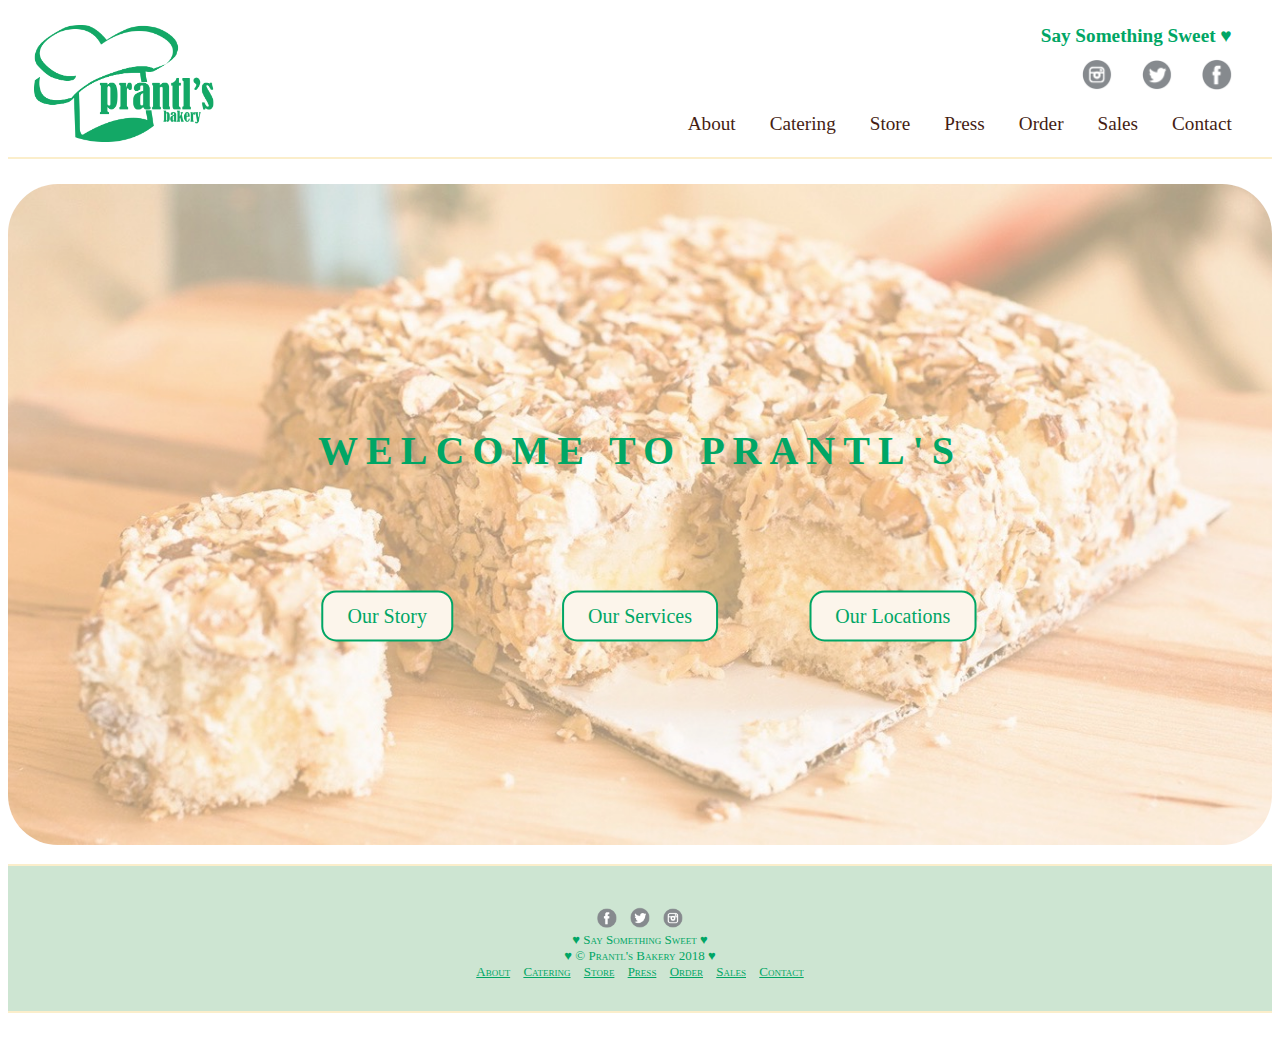
<file: index.html>
<!DOCTYPE html> 	<!-- Tells the browser this is HTML 5 -->
<html lang="en"> 	<!-- Root of the html document and is in English -->

<head> 
	<meta charset="utf-8" />

	<meta name="author" content="Rebecca Pei">
	<meta name="keywords" content="67250 Webdevelopment Project">
	<meta name="description" content="Webdevelopment Project for Prantl's">

	<title>Prantl's Bakery</title>
	
	<link rel="stylesheet" media="all" type="text/css" href="css/styles.css" />
	
</head>
    
<body>

<div id="container">
	<header id="header">
		<div id="header_container">
			<div></div>
			<div id="header_logo">
				<a href="index.html"><img id="logo" src="images/logo.png" alt="Home"  /></a>
			</div>
			<div></div>
			<div id="nav_container">
				<div id="nav1">
						<h1>Say Something Sweet &hearts;</h1>
				</div>
				<div id="nav2">
						<a href="https://www.facebook.com/PrantlsBakery"><img src="images/facebook.png"></a>
						<a href="https://twitter.com/prantlsbakery" target="_blank"><img src="images/twitter.png"></a>
						<a href="https://www.instagram.com/prantls_bakery/" target="_blank"><img src="images/instagram.png"></a>
				</div>
				<div id="navbar">					
					<nav>
					    <a href="about.html">About</a>
					    <div class="dropdown">
					    	<a class="dropbtn" href="catering.html">Catering</a>
					    	<div class="dropdown-content">
					    		<a href="wedding.html">Wedding</a>
					    		<a href="celebration.html">Celebration</a>
					    		<a href="holiday.html">Holiday</a>
					    	</div>
					    </div>
					    <a href="store.html">Store</a>
					    <a href="press.html">Press</a>
					    <a href="order.html">Order</a>
					    <a href="sales.html">Sales</a>
					    <a href="contact.html">Contact</a> 
					</nav>
				</div>
			</div>
		</div>
	</header>



	<hr/>

	<div class="index_content">

		<img src="images/test3.JPG" alt="Photo" />
		<div class="index_text_on_img">
			<span class="animatedtext" >WELCOME TO PRANTL'S</span>
		</div>
		<a href="about.html" class="btn1">Our Story</a>
		<a href="catering.html" class="btn2">Our Services</a>
		<a href="store.html" class="btn3">Our Locations</a>	

	</div> <!-- Close content -->
	
	<footer>
		<hr/>
		<br/>
		<a href="https://www.facebook.com/PrantlsBakery" target="_blank"><img src="images/facebook.png"></a>
		<a href="https://twitter.com/prantlsbakery" target="_blank"><img src="images/twitter.png"></a>
		<a href="https://www.instagram.com/prantls_bakery/" target="_blank"><img src="images/instagram.png"></a>
		<br/>
		&hearts; Say Something Sweet &hearts;
		<br/>
		&hearts; &copy; Prantl's Bakery 2018 &hearts;<br/>
		<a href="about.html">About</a>
		<a href="catering.html">Catering</a>
		<a href="store.html">Store</a>
		<a href="press.html">Press</a>
		<a href="order.html">Order</a>
		<a href="sales.html">Sales</a>
		<a href="contact.html">Contact</a> 
	    <br/>
	    <br/>
	    <hr>
	</footer>

</div> <!-- Close container -->	
</body>
</html>
</file>
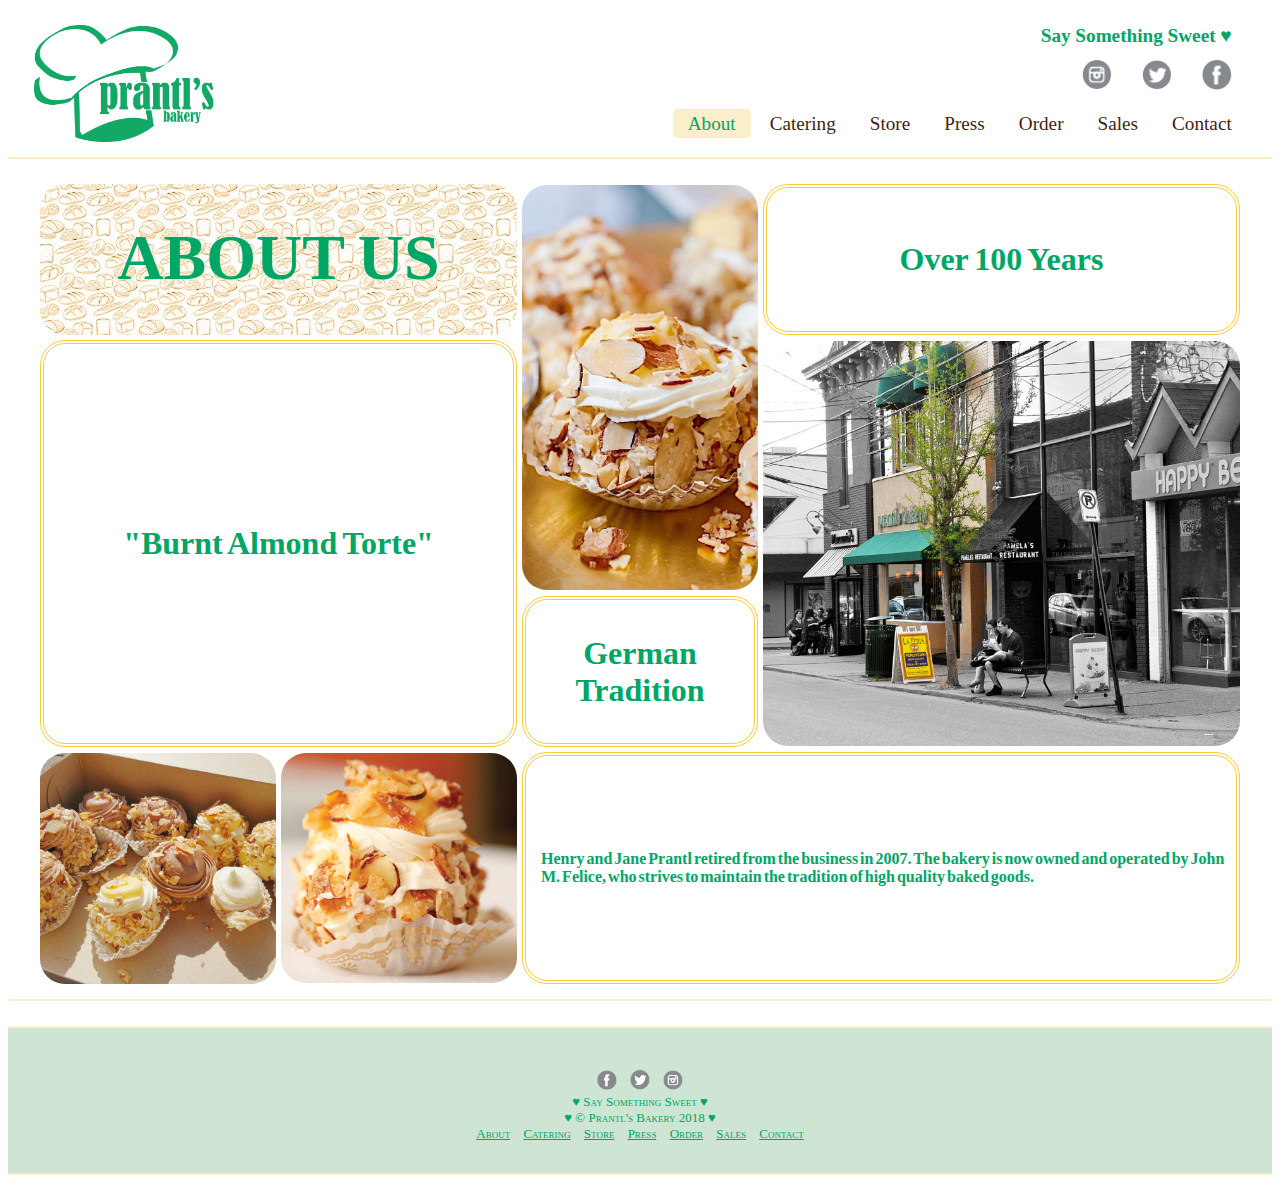
<file: about.html>
<!DOCTYPE html> 	<!-- Tells the browser this is HTML 5 -->
<html lang="en"> 	<!-- Root of the html document and is in English -->

<head> 
	<meta charset="utf-8" />

	<meta name="author" content="Rebecca Pei">
	<meta name="keywords" content="67250 Webdevelopment Project">
	<meta name="description" content="Webdevelopment Project for Prantl's">

	<title>Prantl's Bakery</title>
	
	<link rel="stylesheet" media="all" type="text/css" href="css/styles.css" />
	<script type="text/javascript" src="js/scripts.js" ></script>
</head>
    
<body>

<div id="container">
	<header id="header">
		<div id="header_container">
			<div></div>
			<div id="header_logo">
				<a href="index.html"><img id="logo" src="images/logo.png" alt="Home"  /></a>
			</div>
			<div></div>
			<div id="nav_container">
				<div id="nav1">
						<h1>Say Something Sweet &hearts;</h1>
				</div>
				<div id="nav2">
						<a href="https://www.facebook.com/PrantlsBakery" target="_blank"><img src="images/facebook.png"></a>
						<a href="https://twitter.com/prantlsbakery" target="_blank"><img src="images/twitter.png"></a>
						<a href="https://www.instagram.com/prantls_bakery/" target="_blank"><img src="images/instagram.png"></a>
				</div>
				<div id="navbar">					
					<nav>
					    <a class="selected" href="about.html">About</a>
					    <div class="dropdown">
					    	<a class="dropbtn" href="catering.html">Catering</a>
					    	<div class="dropdown-content">
					    		<a href="wedding.html">Wedding</a>
					    		<a href="celebration.html">Celebration</a>
					    		<a href="holiday.html">Holiday</a>
					    	</div>
					    </div>
					    <a href="store.html">Store</a>
					    <a href="press.html">Press</a>
					    <a href="order.html">Order</a>
					    <a href="sales.html">Sales</a>
					    <a href="contact.html">Contact</a> 
					</nav>
				</div>
			</div>
		</div>
	</header>


	<hr/>

	<div class="about_content">

		<ul class="about_container">
		  <li class="about_s">
		  	<p>ABOUT US</p>
		  </li>
		  <li class="about_a">
		  		<div class="about_white">
		  			<p>"Burnt Almond Torte"</p>
		  		</div>
		  		<div class="about_overlay">
		  			<div class="about_overlay_text1">
		  				In addition to our mouth watering special order cakes, we are famous for our “Burnt Almond Torte”, which was conceived by Henry Prantl after a trip to California. There was an almond glut the year he went and the Almond Board was trying to get bakers to use almonds in new and inspiring ways. Henry picked up a few ideas and brought them back to Pittsburgh where he refined them into our current recipe for “Burnt Almond Torte”, a unique and addictive dessert.
		  			</div>
		  		</div>
		  </li>
		  <li class="about_b">
		  	<div class="img_container">
		  		<img id="about_img2" src="images/about_img2.JPG">
		  	</div>
		  </li>
		  <li class="about_c">
		  	<div class="about_white">
		  		<p>Over 100 Years</p>
		  	</div>
		  	<div class="about_overlay">
		  		<div class="about_overlay_text2">
		  			Prantl’s Bakery is a Pittsburgh institution. Its “Burnt Almond Torte” and 100+ sinful sweets have been a tradition for the last 40 years. In fact, there’s been a bakery in continuous operation at the flagship Shadyside store for over 100 years.
		  		</div>
		  	</div>
		  </li>
		  <li class="about_e">
		  	<div class="img_container">
		  		<img id="about_img3" src="images/about_img3.png">
		  	</div>
		  </li>
		  
		  <li class="about_z">
		  	<div class="about_white">
		  		<p>German Tradition</p>
		  	</div>
		  	<div class="about_overlay">
		  		<div class="about_overlay_text3">
		  			Prantl’s is a bakery in the German tradition, with old-fashioned fruit Danish and nut-filled coffeecakes, but we can’t help but get excited about some of our “new favorites” as well, like key lime pie and our buttery croissants. 
		  		</div>
		  	</div>
		  </li>
		  <li class="img_li">
		  	<div class="img_container">
		  		<img id="about_img1" src="images/about_img1.JPG">
		  	</div>
		  </li>
		  <li class="img_li">
		  	<div class="img_container">
		  		<img id="about_img4" src="images/about_img4.JPG">
		  	</div>
		  </li>
		  <li class="about_l">
		  	<div class="about_white">
		  		<p>Henry and Jane Prantl retired from the business in 2007. The bakery is now owned and operated by John M. Felice, who strives to maintain the tradition of high quality baked goods.</p>
		  	</div>
		  	<div class="about_overlay">
		  		<div class="about_overlay_text4">
		  			<a href="press.html">Read More About Prantl's &hearts;</a>
		  		</div>
		  	</div>
		  </li>
		</ul>

	</div> <!-- Close content -->
	
	<hr/>

	<footer>
		<hr/>
		<br/>
		<a href="https://www.facebook.com/PrantlsBakery" target="_blank"><img src="images/facebook.png"></a>
		<a href="https://twitter.com/prantlsbakery" target="_blank"><img src="images/twitter.png"></a>
		<a href="https://www.instagram.com/prantls_bakery/" target="_blank"><img src="images/instagram.png"></a>
		<br/>
		&hearts; Say Something Sweet &hearts;
		<br/>
		&hearts; &copy; Prantl's Bakery 2018 &hearts;<br/>
		<a href="about.html">About</a>
		<a href="catering.html">Catering</a>
		<a href="store.html">Store</a>
		<a href="press.html">Press</a>
		<a href="order.html">Order</a>
		<a href="sales.html">Sales</a>
		<a href="contact.html">Contact</a> 
	    <br/>
	    <br/>
	    <hr>
	</footer>

</div> <!-- Close container -->	
</body>
</html>
</file>
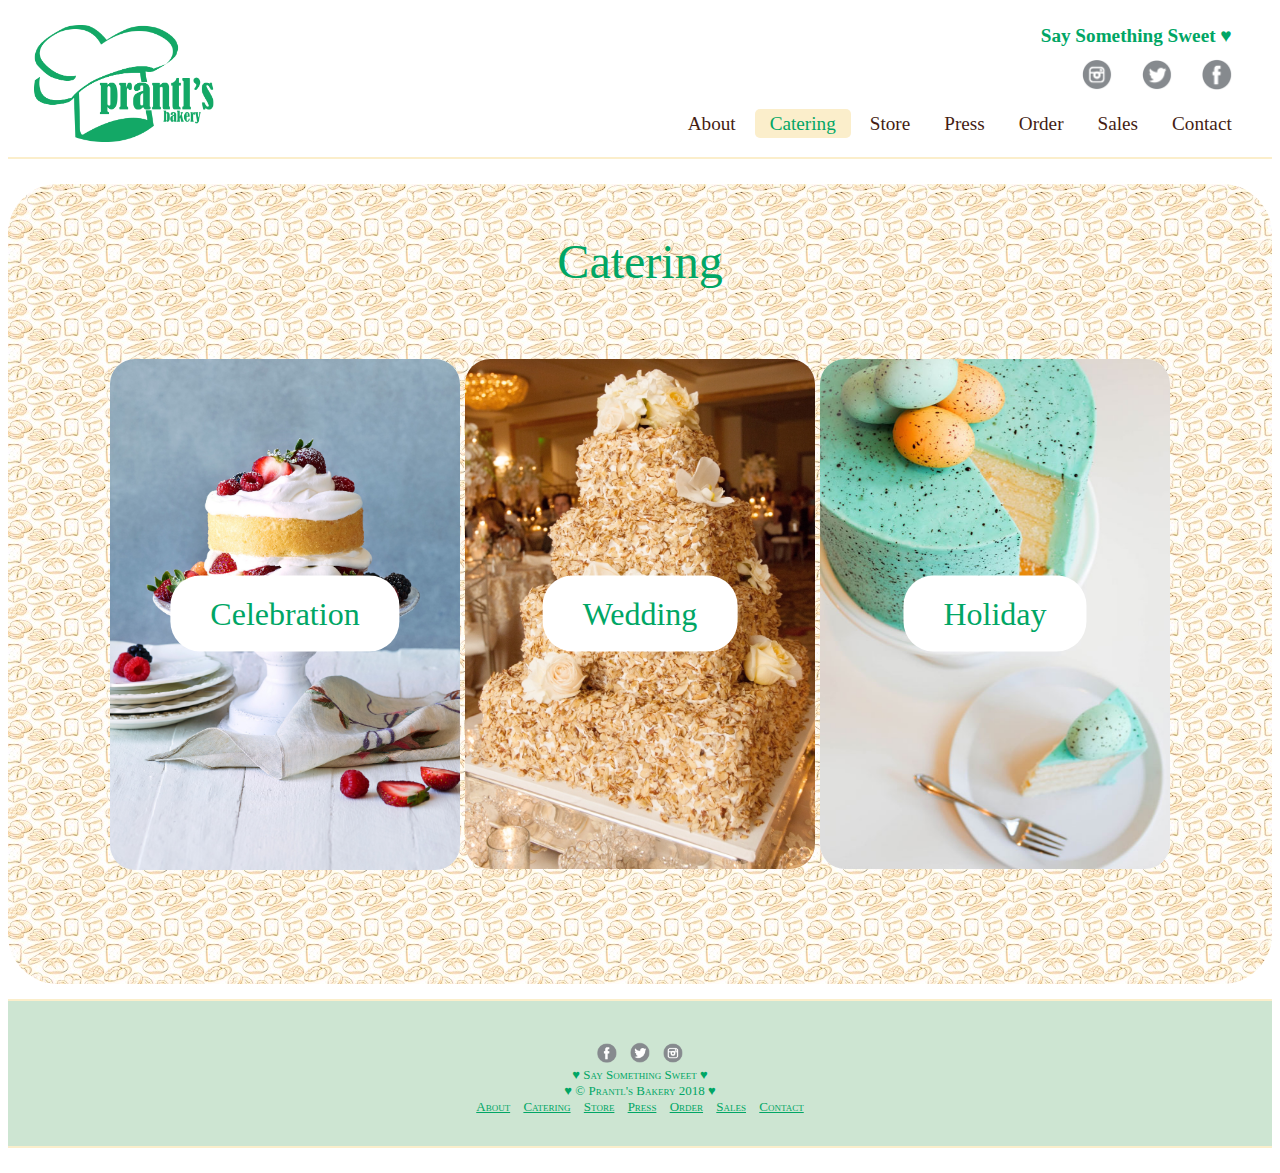
<file: catering.html>
<!DOCTYPE html> 	<!-- Tells the browser this is HTML 5 -->
<html lang="en"> 	<!-- Root of the html document and is in English -->

<head> 
	<meta charset="utf-8" />

	<meta name="author" content="Rebecca Pei">
	<meta name="keywords" content="67250 Webdevelopment Project">
	<meta name="description" content="Webdevelopment Project for Prantl's">

	<title>Prantl's Bakery</title>
	
	<link rel="stylesheet" media="all" type="text/css" href="css/styles.css" />
	
</head>
    
<body>

<div id="container">
	<header id="header">
		<div id="header_container">
			<div></div>
			<div id="header_logo">
				<a href="index.html"><img id="logo" src="images/logo.png" alt="Home"  /></a>
			</div>
			<div></div>
			<div id="nav_container">
				<div id="nav1">
						<h1>Say Something Sweet &hearts;</h1>
				</div>
				<div id="nav2">
						<a href="https://www.facebook.com/PrantlsBakery" target="_blank"><img src="images/facebook.png"></a>
						<a href="https://twitter.com/prantlsbakery" target="_blank"><img src="images/twitter.png"></a>
						<a href="https://www.instagram.com/prantls_bakery/" target="_blank"><img src="images/instagram.png"></a>
				</div>
				<div id="navbar">					
					<nav>
					    <a href="about.html">About</a>
					    <div class="dropdown">
					    	<a class="selected" class="dropbtn" href="catering.html">Catering</a>
					    	<div class="dropdown-content">
					    		<a href="wedding.html">Wedding</a>
					    		<a href="celebration.html">Celebration</a>
					    		<a href="holiday.html">Holiday</a>
					    	</div>
					    </div>
					    <a href="store.html">Store</a>
					    <a href="press.html">Press</a>
					    <a href="order.html">Order</a>
					    <a href="sales.html">Sales</a>
					    <a href="contact.html">Contact</a> 
					</nav>
				</div>
			</div>
		</div>
	</header>


	<hr/>

	<div class="catering_content">
		<div id="contact_text">
			Catering
		</div>
		<div class="catering_wrapper">
			<div></div>
			<div class="catering_c">
				<img class="catering_image" src="images/celebration.jpg">
				<div class="catering_middle">
					<div class="catering_text">
						<a href="celebration.html">Celebration</a>
					</div>
				</div>
			</div>
			<div class="catering_c">
				<img class="catering_image" src="images/wedding.jpg">
				<div class="catering_middle">
					<div class="catering_text">
						<a href="wedding.html">Wedding</a>
					</div>
				</div>
			</div>
			<div class="catering_c">
				<img class="catering_image" src="images/holiday.jpg">
				<div class="catering_middle">
					<div class="catering_text">
						<a href="holiday.html">Holiday</a>
					</div>
				</div>
			</div>
			<div></div>
		</div>
	</div> <!-- Close content -->
	
	<footer>
		<hr/>
		<br/>
		<a href="https://www.facebook.com/PrantlsBakery" target="_blank"><img src="images/facebook.png"></a>
		<a href="https://twitter.com/prantlsbakery" target="_blank"><img src="images/twitter.png"></a>
		<a href="https://www.instagram.com/prantls_bakery/" target="_blank"><img src="images/instagram.png"></a>
		<br/>
		&hearts; Say Something Sweet &hearts;
		<br/>
		&hearts; &copy; Prantl's Bakery 2018 &hearts;<br/>
		<a href="about.html">About</a>
		<a href="catering.html">Catering</a>
		<a href="store.html">Store</a>
		<a href="press.html">Press</a>
		<a href="order.html">Order</a>
		<a href="sales.html">Sales</a>
		<a href="contact.html">Contact</a> 
	    <br/>
	    <br/>
	    <hr>
	</footer>

</div> <!-- Close container -->	
</body>
</html>
</file>
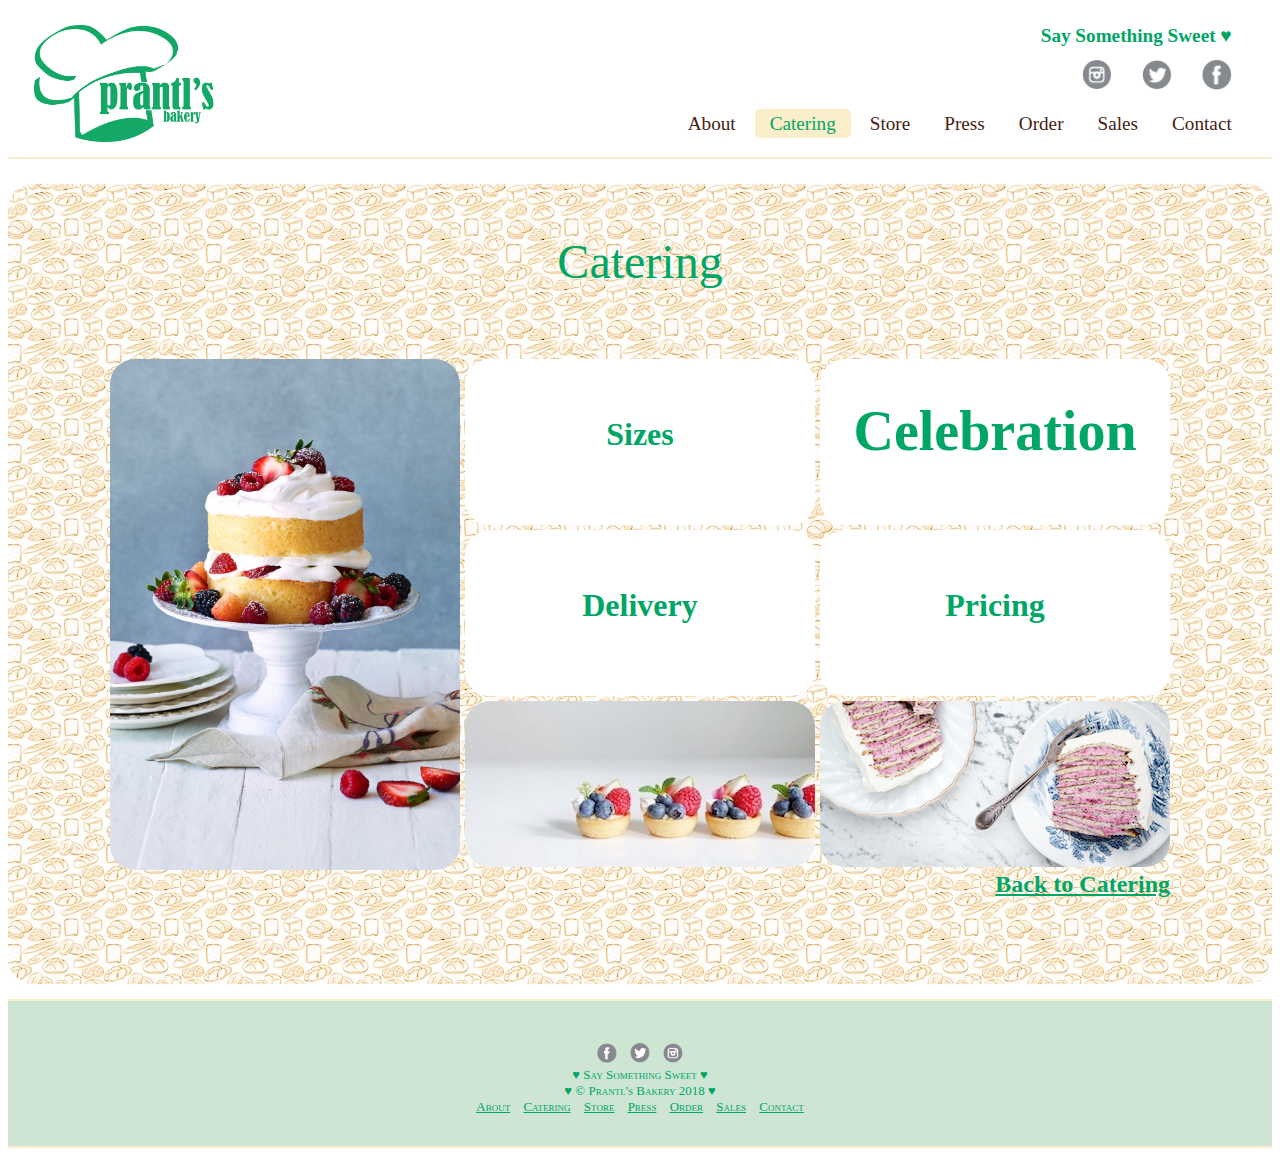
<file: celebration.html>
<!DOCTYPE html> 	<!-- Tells the browser this is HTML 5 -->
<html lang="en"> 	<!-- Root of the html document and is in English -->

<head> 
	<meta charset="utf-8" />

	<meta name="author" content="Rebecca Pei">
	<meta name="keywords" content="67250 Webdevelopment Project">
	<meta name="description" content="Webdevelopment Project for Prantl's">

	<title>Prantl's Bakery</title>
	
	<link rel="stylesheet" media="all" type="text/css" href="css/styles.css" />
	
</head>
    
<body>

<div id="container">
	<header id="header">
		<div id="header_container">
			<div></div>
			<div id="header_logo">
				<a href="index.html"><img id="logo" src="images/logo.png" alt="Home"  /></a>
			</div>
			<div></div>
			<div id="nav_container">
				<div id="nav1">
						<h1>Say Something Sweet &hearts;</h1>
				</div>
				<div id="nav2">
						<a href="https://www.facebook.com/PrantlsBakery" target="_blank"><img src="images/facebook.png"></a>
						<a href="https://twitter.com/prantlsbakery" target="_blank"><img src="images/twitter.png"></a>
						<a href="https://www.instagram.com/prantls_bakery/" target="_blank"><img src="images/instagram.png"></a>
				</div>
				<div id="navbar">					
					<nav>
					    <a href="about.html">About</a>
					    <div class="dropdown">
					    	<a class="selected" class="dropbtn" href="catering.html">Catering</a>
					    	<div class="dropdown-content">
					    		<a href="wedding.html">Wedding</a>
					    		<a href="celebration.html">Celebration</a>
					    		<a href="holiday.html">Holiday</a>
					    	</div>
					    </div>
					    <a href="store.html">Store</a>
					    <a href="press.html">Press</a>
					    <a href="order.html">Order</a>
					    <a href="sales.html">Sales</a>
					    <a href="contact.html">Contact</a> 
					</nav>
				</div>
			</div>
		</div>
	</header>



	<hr/>

	<div class="wedding_content">
		<div id="contact_text">
			Catering
		</div>
		<div class="wedding_wrapper">
			<div></div>
			<div class="wedding_img">
				<img src="images/celebration.jpg">
			</div>
			<div class="wedding_col">

				<div class="wedding_white">
		  			<p class="w_3">Sizes</p>
		  			<div class="wedding_overlay">
		  				<div class="wedding_overlay_text1">
		  					<p class="c_2">We offer custom cake rounds sizes from 8”-12”. Sheet cakes can be ordered from the sizes of 1/4, 1/2, 3/4 and full.</p>
		  				</div>
		  			</div>
				</div>

				<div class="wedding_white">
		  			<p class="w_3">Delivery</p>
		  			<div class="wedding_overlay">
		  				<div class="wedding_overlay_text1">
		  					<p class="c_2">Delivery fees vary by location. Smaller cakes can be packed by us to facilitate pick-up at the bakery.</p>
		  				</div>
		  			</div>
				</div>

				<div class="wedding_white">
		  			<img src="images/celebration1.jpg">
				</div>


			</div>
			<div class="wedding_col">
				<div class="wedding_white">
		  			<p class="w_1">Celebration</p>
		  			<div class="wedding_overlay">
		  				<div class="wedding_overlay_text2">
		  					<p class="c_1">Birthdays, anniversaries, showers, graduations, religious celebrations etc. We have baked special treats for each of life’s special events and can customize them to showcase your theme or ideas. View our photo gallery on Facebook, and if you would like to inquire about a custom cake not available on our website, please email us at info@prantlsbakery.com.</p>
		  				</div>
		  			</div>
				</div>

				<div class="wedding_white">
		  			<p class="w_3">Pricing</p>
		  			<div class="wedding_overlay">
		  				<div class="wedding_overlay_text1">
		  					<p class="c_2">Our cakes vary in price, depending on type, size, and “extras” such as decorations and personalizations.</p>
		  				</div>
		  			</div>
				</div>

				<div class="wedding_white">
		  			<img src="images/celebration2.jpg">
		  			<a href="catering.html" class="back_to_catering">Back to Catering</a>
				</div>

			</div>

			<div></div>
		</div>
	</div> <!-- Close content -->
	
	<footer>
		<hr/>
		<br/>
		<a href="https://www.facebook.com/PrantlsBakery" target="_blank"><img src="images/facebook.png"></a>
		<a href="https://twitter.com/prantlsbakery" target="_blank"><img src="images/twitter.png"></a>
		<a href="https://www.instagram.com/prantls_bakery/" target="_blank"><img src="images/instagram.png"></a>
		<br/>
		&hearts; Say Something Sweet &hearts;
		<br/>
		&hearts; &copy; Prantl's Bakery 2018 &hearts;<br/>
		<a href="about.html">About</a>
		<a href="catering.html">Catering</a>
		<a href="store.html">Store</a>
		<a href="press.html">Press</a>
		<a href="order.html">Order</a>
		<a href="sales.html">Sales</a>
		<a href="contact.html">Contact</a> 
	    <br/>
	    <br/>
	    <hr>
	</footer>

</div> <!-- Close container -->	
</body>
</html>
</file>
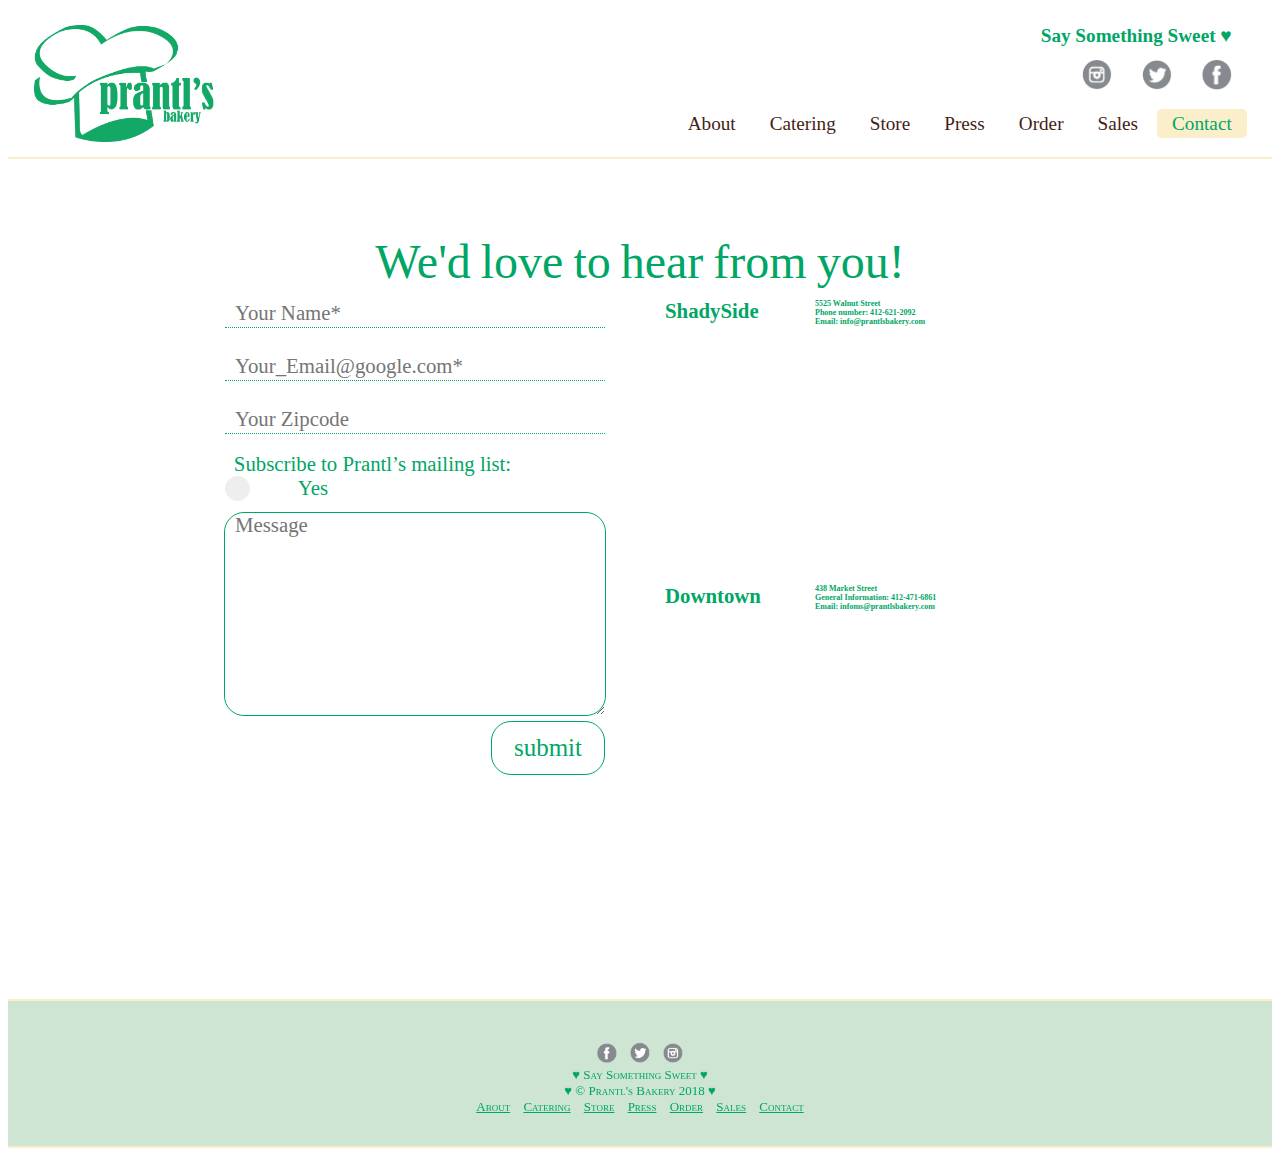
<file: contact.html>
<!DOCTYPE html> 	<!-- Tells the browser this is HTML 5 -->
<html lang="en"> 	<!-- Root of the html document and is in English -->

<head> 
	<meta charset="utf-8" />

	<meta name="author" content="Rebecca Pei">
	<meta name="keywords" content="67250 Webdevelopment Project">
	<meta name="description" content="Webdevelopment Project for Prantl's">

	<title>Prantl's Bakery</title>

	<link rel="stylesheet" media="all" type="text/css" href="css/styles.css" />
    <link rel="stylesheet" media="all" type="text/css" href="css/jquery-ui.css" />
    <link rel="stylesheet" media="all" type="text/css" href="css/jquery.lightbox.css" />

    <script type="text/javascript" src="js/jquery-3.3.1.min.js" ></script>
    <script type="text/javascript" src="js/scripts.js" ></script>
    <script type="text/javascript" src="js/jquery-ui.js" ></script>
    <script type="text/javascript" src="js/jquery.lightbox.min.js "></script>
	
</head>
    
<body>

<div id="container">
	<header id="header">
		<div id="header_container">
			<div></div>
			<div id="header_logo">
				<a href="index.html"><img id="logo" src="images/logo.png" alt="Home"  /></a>
			</div>
			<div></div>
			<div id="nav_container">
				<div id="nav1">
						<h1>Say Something Sweet &hearts;</h1>
				</div>
				<div id="nav2">
						<a href="https://www.facebook.com/PrantlsBakery" target="_blank"><img src="images/facebook.png"></a>
						<a href="https://twitter.com/prantlsbakery" target="_blank"><img src="images/twitter.png"></a>
						<a href="https://www.instagram.com/prantls_bakery/" target="_blank"><img src="images/instagram.png"></a>
				</div>
				<div id="navbar">					
					<nav>
					    <a href="about.html">About</a>
					    <div class="dropdown">
					    	<a class="dropbtn" href="catering.html">Catering</a>
					    	<div class="dropdown-content">
					    		<a href="wedding.html">Wedding</a>
					    		<a href="celebration.html">Celebration</a>
					    		<a href="holiday.html">Holiday</a>
					    	</div>
					    </div>
					    <a href="store.html">Store</a>
					    <a href="press.html">Press</a>
					    <a href="order.html">Order</a>
					    <a href="sales.html">Sales</a>
					    <a class="selected" href="contact.html">Contact</a> 
					</nav>
				</div>
			</div>
		</div>
	</header>



	<hr/>

	<div id="contact_content">
		<div id="contact_text">
			We'd love to hear from you!
		</div>

		<div id="contact_wrapper">
			<div id="contact_placeholder">
			</div>
			<div id="contact_box1">
				<form onsubmit="return validate();" >
					<label for="name"></label>
					<input type="text" name="name" id="name" placeholder="Your Name*" required> <br/>
					<label for="email"></label> <br/>
					<input type="email" name="email" id="email" placeholder="Your_Email@google.com*" required> <br/>
					<label for="zipcode"></label> <br/>
					<input type="text" name="zipcode" id="zipcode" placeholder="Your Zipcode"> <br/><br/>
					<label id="label_subscribe">Subscribe to Prantl’s mailing list:</label><br/>
					<div id="subcribing">
						<label class="subscribe_button">Yes
							<input type="checkbox" name="subscribe" value="yes" >
							<span class="checkmark"></span>
						</label>
					</div>
					
					<label fr="message"></label>
					<textarea id="message" name="message" value="Type your Message" rows="10" cols="50" maxlength="1000" placeholder="Message"></textarea><br/>
					
					<button id="submit_button" alt="Submit" value="Submit">submit</button>
				</form>
			</div>

			<div id="contact_placeholder">
			</div>


			<div id="contact_box2">
				<div id="contact_box2_wrapper">
					<div>
						<h2>ShadySide</h2>
					</div>
					<div>
						<h1>5525 Walnut Street</h1>
						<h1>Phone number: 412-621-2092</h1>
						<h1>Email: info@prantlsbakery.com</h1>
					</div>
				</div>
				<iframe src="https://www.google.com/maps/embed?pb=!1m18!1m12!1m3!1d48580.90042344877!2d-80.00249114441307!3d40.44635766644467!2m3!1f0!2f0!3f0!3m2!1i1024!2i768!4f13.1!3m3!1m2!1s0x8834f211aed70341%3A0x10db72884d553d04!2sPrantl&#39;s+Bakery!5e0!3m2!1sen!2sus!4v1521736192851" width="400" height="300" frameborder="0" style="border:0" allowfullscreen></iframe>
				<div>
				</div>
				<div id="contact_box2_wrapper">
					<div>
						<h2>Downtown</h2>
					</div>
					<div>
						<h1>438 Market Street</h1>
						<h1>General Information: 412-471-6861</h1>
						<h1>Email: infoms@prantlsbakery.com</h1>
					</div>
				</div>
				<iframe src="https://www.google.com/maps/embed?pb=!1m18!1m12!1m3!1d3036.5421725388537!2d-80.00426918464234!3d40.441135562078905!2m3!1f0!2f0!3f0!3m2!1i1024!2i768!4f13.1!3m3!1m2!1s0x8834f15696baf219%3A0x9e8bccef10009784!2sPrantl&#39;s+Bakery!5e0!3m2!1sen!2sus!4v1521736848260" width="400" height="300" frameborder="0" style="border:0" allowfullscreen></iframe>
			</div>
			<div id="contact_placeholder">
			</div>
		</div>

	</div> <!-- Close content -->
	
	<footer>
		<hr/>
		<br/>
		<a href="https://www.facebook.com/PrantlsBakery" target="_blank"><img src="images/facebook.png"></a>
		<a href="https://twitter.com/prantlsbakery" target="_blank"><img src="images/twitter.png"></a>
		<a href="https://www.instagram.com/prantls_bakery/" target="_blank"><img src="images/instagram.png"></a>
		<br/>
		&hearts; Say Something Sweet &hearts;
		<br/>
		&hearts; &copy; Prantl's Bakery 2018 &hearts;<br/>
		<a href="about.html">About</a>
		<a href="catering.html">Catering</a>
		<a href="store.html">Store</a>
		<a href="press.html">Press</a>
		<a href="order.html">Order</a>
		<a href="sales.html">Sales</a>
		<a href="contact.html">Contact</a> 
	    <br/>
	    <br/>
	    <hr>
	</footer>

</div> <!-- Close container -->	
</body>
</html>
</file>
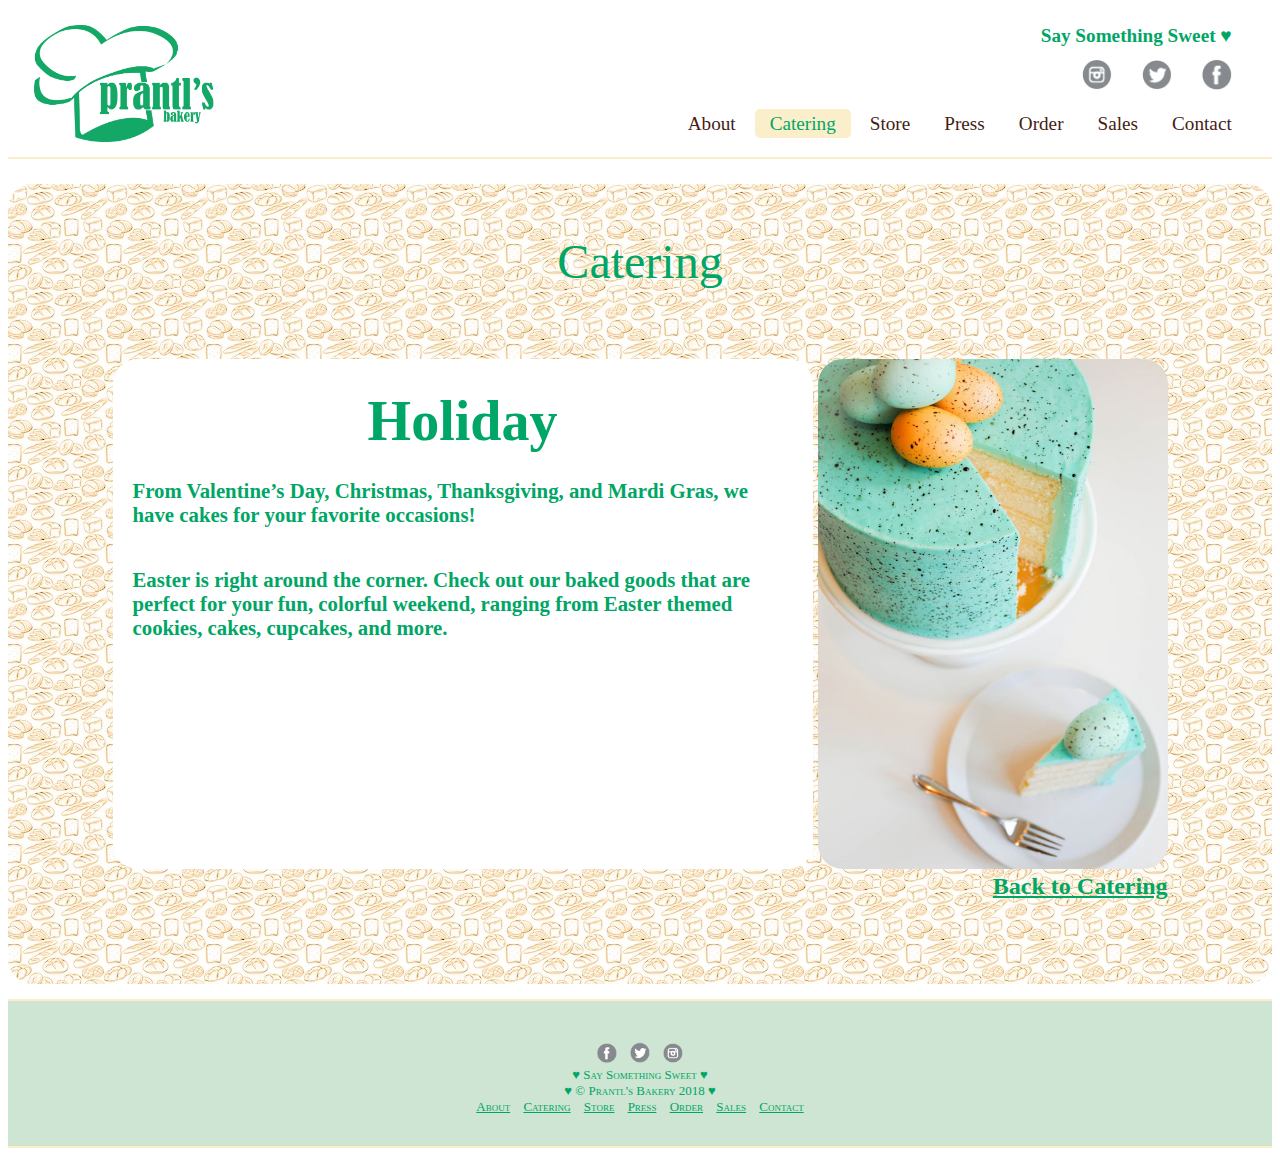
<file: holiday.html>
<!DOCTYPE html> 	<!-- Tells the browser this is HTML 5 -->
<html lang="en"> 	<!-- Root of the html document and is in English -->

<head> 
	<meta charset="utf-8" />

	<meta name="author" content="Rebecca Pei">
	<meta name="keywords" content="67250 Webdevelopment Project">
	<meta name="description" content="Webdevelopment Project for Prantl's">

	<title>Prantl's Bakery</title>
	
	<link rel="stylesheet" media="all" type="text/css" href="css/styles.css" />
	
</head>
    
<body>

<div id="container">
	<header id="header">
		<div id="header_container">
			<div></div>
			<div id="header_logo">
				<a href="index.html"><img id="logo" src="images/logo.png" alt="Home"  /></a>
			</div>
			<div></div>
			<div id="nav_container">
				<div id="nav1">
						<h1>Say Something Sweet &hearts;</h1>
				</div>
				<div id="nav2">
						<a href="https://www.facebook.com/PrantlsBakery" target="_blank"><img src="images/facebook.png"></a>
						<a href="https://twitter.com/prantlsbakery" target="_blank"><img src="images/twitter.png"></a>
						<a href="https://www.instagram.com/prantls_bakery/" target="_blank"><img src="images/instagram.png"></a>
				</div>
				<div id="navbar">					
					<nav>
					    <a href="about.html">About</a>
					    <div class="dropdown">
					    	<a class="selected" class="dropbtn" href="catering.html">Catering</a>
					    	<div class="dropdown-content">
					    		<a href="wedding.html">Wedding</a>
					    		<a href="celebration.html">Celebration</a>
					    		<a href="holiday.html">Holiday</a>
					    	</div>
					    </div>
					    <a href="store.html">Store</a>
					    <a href="press.html">Press</a>
					    <a href="order.html">Order</a>
					    <a href="sales.html">Sales</a>
					    <a href="contact.html">Contact</a> 
					</nav>
				</div>
			</div>
		</div>
	</header>



	<hr/>

	<div class="holiday_content">
		<div id="contact_text">
			Catering
		</div>
		<div class="holiday_wrapper">
			<div></div>
			<div class="holiday_col">
				<p class="h_1">Holiday</p>
				<p class="h_2">From Valentine’s Day, Christmas, Thanksgiving, and Mardi Gras, we have cakes for your favorite occasions!</p>
				<p class="h_2">Easter is right around the corner. Check out our baked goods that are perfect for your fun, colorful weekend, ranging from Easter themed cookies, cakes, cupcakes, and more.</p>
			</div>
			
			<div class="wedding_img">
				<img src="images/holiday.jpg">
				<a href="catering.html" class="back_to_catering">Back to Catering</a>
			</div>
			<div></div>
		</div>
	</div> <!-- Close content -->
	
	<footer>
		<hr/>
		<br/>
		<a href="https://www.facebook.com/PrantlsBakery" target="_blank"><img src="images/facebook.png"></a>
		<a href="https://twitter.com/prantlsbakery" target="_blank"><img src="images/twitter.png"></a>
		<a href="https://www.instagram.com/prantls_bakery/" target="_blank"><img src="images/instagram.png"></a>
		<br/>
		&hearts; Say Something Sweet &hearts;
		<br/>
		&hearts; &copy; Prantl's Bakery 2018 &hearts;<br/>
		<a href="about.html">About</a>
		<a href="catering.html">Catering</a>
		<a href="store.html">Store</a>
		<a href="press.html">Press</a>
		<a href="order.html">Order</a>
		<a href="sales.html">Sales</a>
		<a href="contact.html">Contact</a> 
	    <br/>
	    <br/>
	    <hr>
	</footer>

</div> <!-- Close container -->	
</body>
</html>
</file>
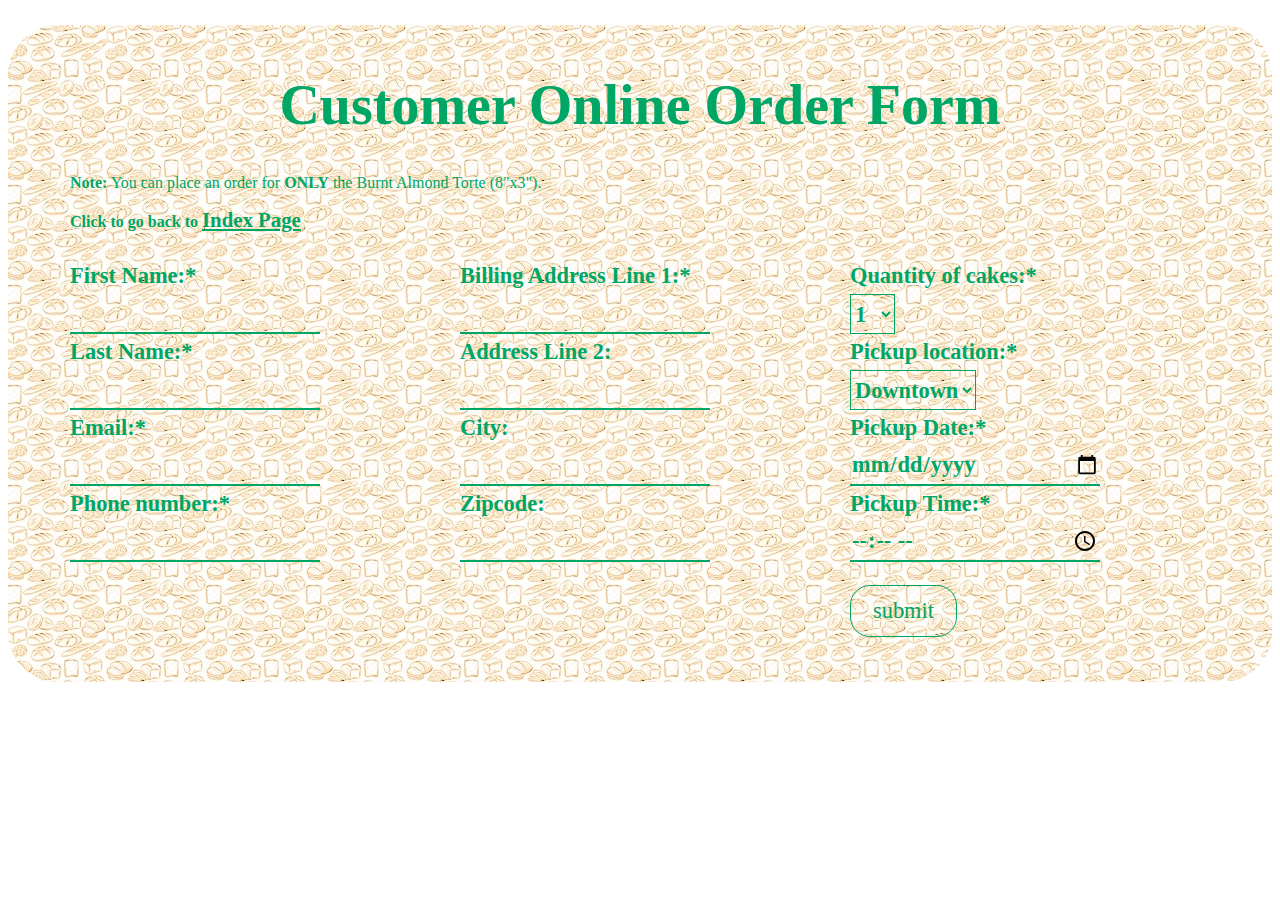
<file: order.html>
<head> 
  <meta charset="utf-8" />

  <meta name="author" content="Rebecca Pei">
  <meta name="keywords" content="67250 Webdevelopment Project">
  <meta name="description" content="Webdevelopment Project for Prantl's">

  <title>Prantl's Bakery</title>
  <link rel="stylesheet" type="text/css" href="css/bootstrap.css">
  <link rel="stylesheet" type="text/css" href="css/order_styles.css">

    <script type="text/javascript" src="js/jquery-3.3.1.min.js" ></script>
    <script type="text/javascript" src="js/scripts.js" ></script>
    <script type="text/javascript" src="js/jquery-ui.js" ></script>
    <script type="text/javascript" src="js/jquery.lightbox.min.js "></script>
  
</head>



  <body>
    <div class="content">
    <div class="container">

      <div class="page-header">
        <h1>Customer Online Order Form</h1>
      </div>

      <p><strong>Note:</strong> You can place an order for <strong>ONLY</strong> the Burnt Almond Torte (8"x3").</p>
      <p><strong>Click to go back to <a href="index.html">Index Page</a></p>
      <div class="row">
         <form onsubmit="return validate2();" >

          <div class="col-md-4">
            <label for="firstname">First Name:*</label><br/>
            <input type="text" name="firstname" id="firstname" required> <br/>
            <label for="lastname">Last Name:*</label><br/>
            <input type="text" name="lastname" id="lastname" required> <br/>
            <label for="email">Email:*</label><br/>
            <input type="email" name="email" id="email" required> <br/>
            <label for="phone">Phone number:*</label><br/>
            <input type="text" id="phone" name="phone" required><br/>
          </div>
          <div class="col-md-4">
            <label for="address">Billing Address Line 1:*</label><br/>
            <input type="text" name="address1" id="address1" required> <br/>
            <label for="address">Address Line 2:</label><br/>
            <input type="text" name="address2" id="address2"> <br/>
            <label for="address">City:</label><br/>
            <input type="text" name="address3" id="address3"> <br/>
            <label for="zipcode">Zipcode:</label><br/>
            <input type="text" name="zipcode" id="zipcode"> <br/>
          </div>
          <div class="col-md-4">
            <label for="quantity">Quantity of cakes:*</label><br/>
            <select name="quantity" required>
              <option value="1" selected>1</option>
              <option value="2">2</option>
              <option value="3">3</option>
              <option value="4">4</option>
              <option value="5">5</option>
              <option value="6">6</option>
              <option value="7">7</option>
              <option value="8">8</option>
              <option value="9">9</option>
              <option value="10">10</option>
              <br/>
            </select><br/>

            <label for="pickup">Pickup location:*</label><br/>
            <select name="pickup">
              <option value="Downtown" selected>Downtown</option>
              <option value="Shadyside">Shadyside</option>
              <br/>
            </select><br/>

            <label for="pickupDate">Pickup Date:*</label><br/>
            <input type="date" id="pickupDate" name="pickupDate" value="" required><br/>

            <label for="pickupTime">Pickup Time:*</label><br/>
            <input type="time" id="pickupTime" name="pickupTime" value="" required><br/><br/>

            <button id="submit_button" alt="Submit" value="Submit">submit</button>
          </div>
        </form>
      </div>
    </div>

     


    </div> <!-- /container -->


    <!-- Bootstrap core JavaScript
    ================================================== -->
    <!-- Placed at the end of the document so the pages load faster -->
  </body>
</file>
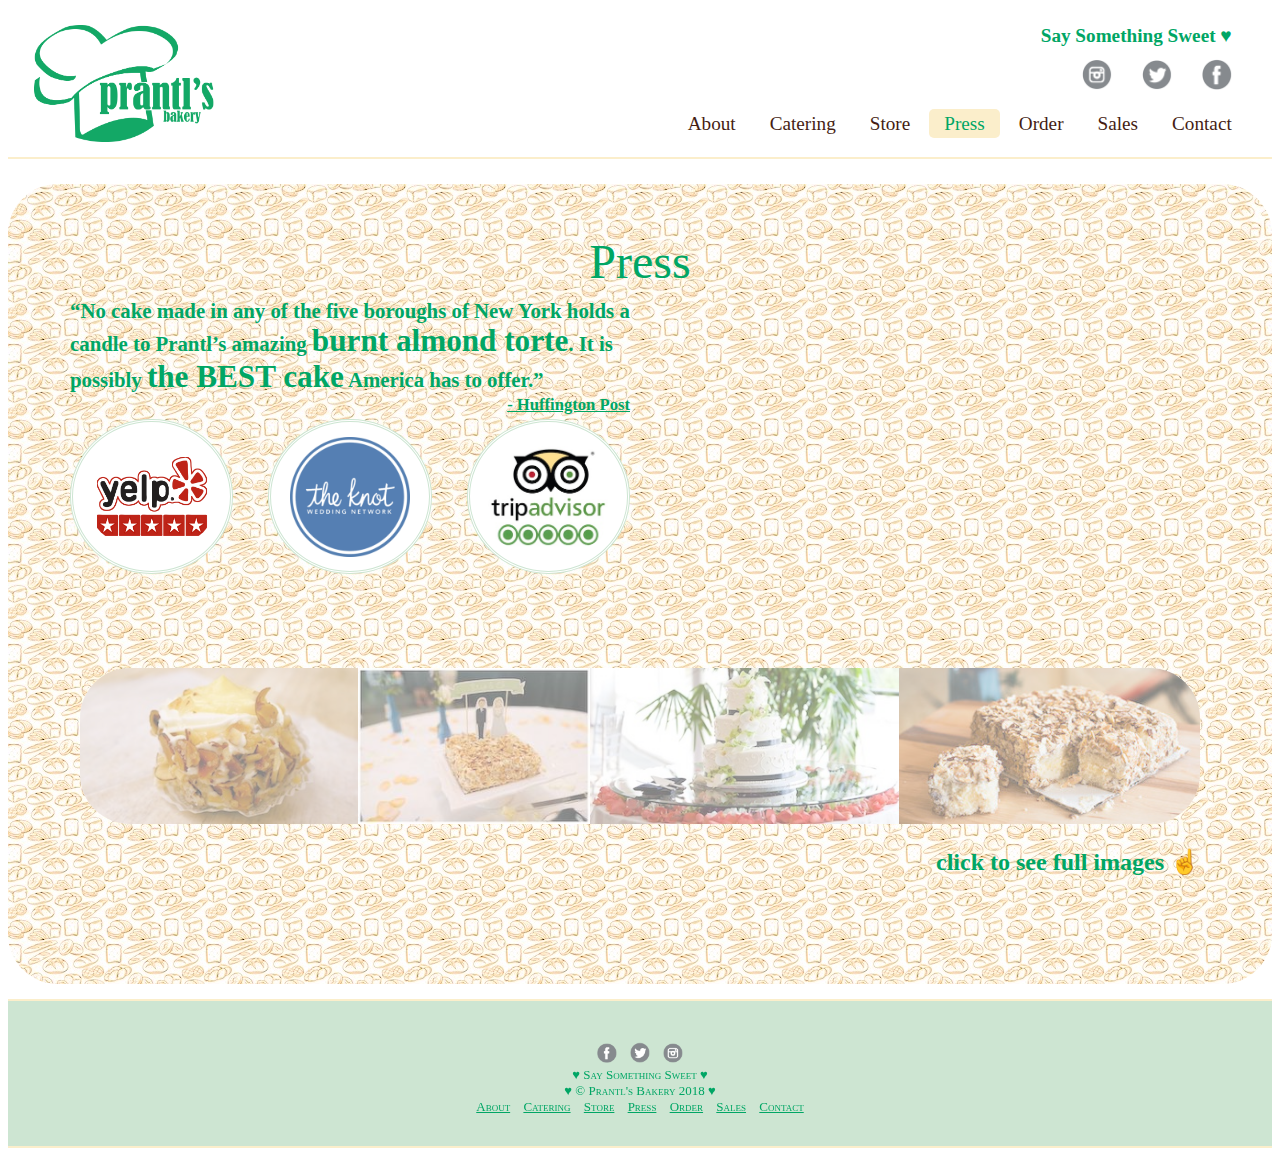
<file: press.html>
<!DOCTYPE html> 	<!-- Tells the browser this is HTML 5 -->
<html lang="en"> 	<!-- Root of the html document and is in English -->

<head> 
	<meta charset="utf-8" />

	<meta name="author" content="Rebecca Pei">
	<meta name="keywords" content="67250 Webdevelopment Project">
	<meta name="description" content="Webdevelopment Project for Prantl's">

	<title>Prantl's Bakery</title>

	<link rel="stylesheet" media="all" type="text/css" href="css/styles.css" />
    <link rel="stylesheet" media="all" type="text/css" href="css/jquery-ui.css" />
    <link rel="stylesheet" media="all" type="text/css" href="css/jquery.lightbox.css" />

    <script type="text/javascript" src="js/jquery-3.3.1.min.js" ></script>
    <script type="text/javascript" src="js/scripts.js" ></script>
    <script type="text/javascript" src="js/jquery-ui.js" ></script>
    <script type="text/javascript" src="js/jquery.lightbox.min.js "></script>

    <script type="text/javaScript">
    	$(function() {
    		$('#gallery a').lightBox();
    	});
    </script>

</head>
    
<body>

<div id="container">
	<header id="header">
		<div id="header_container">
			<div></div>
			<div id="header_logo">
				<a href="index.html"><img id="logo" src="images/logo.png" alt="Home"  /></a>
			</div>
			<div></div>
			<div id="nav_container">
				<div id="nav1">
						<h1>Say Something Sweet &hearts;</h1>
				</div>
				<div id="nav2">
						<a href="https://www.facebook.com/PrantlsBakery" target="_blank"><img src="images/facebook.png"></a>
						<a href="https://twitter.com/prantlsbakery" target="_blank"><img src="images/twitter.png"></a>
						<a href="https://www.instagram.com/prantls_bakery/" target="_blank"><img src="images/instagram.png"></a>
				</div>
				<div id="navbar">					
					<nav>
					    <a href="about.html">About</a>
					    <div class="dropdown">
					    	<a class="dropbtn" href="catering.html">Catering</a>
					    	<div class="dropdown-content">
					    		<a href="wedding.html">Wedding</a>
					    		<a href="celebration.html">Celebration</a>
					    		<a href="holiday.html">Holiday</a>
					    	</div>
					    </div>
					    <a href="store.html">Store</a>
					    <a class="selected" href="press.html">Press</a>
					    <a href="order.html">Order</a>
					    <a href="sales.html">Sales</a>
					    <a href="contact.html">Contact</a> 
					</nav>
				</div>
			</div>
		</div>
	</header>



	<hr/>

	<div class="press_content">
		<div id="contact_text">
			Press
		</div>
		<div class="press_container">
			<div></div>
			<div class="press_reviews">
				<div class="best_cake">
					“No cake made in any of the five boroughs of New York holds a candle to Prantl’s amazing <strong>burnt almond torte</strong>. It is possibly <strong>the BEST cake</strong> America has to offer.” 
					<br/>
					<a href="https://www.huffingtonpost.com/2014/04/14/prantls-torte-cake-almond_n_5133580.html" target="_blank">- Huffington Post</a> 
				</div>
				<div class="reviews_nav">
					<div class="reviewimg">
						<a href="https://www.yelp.com/biz/prantls-bakery-pittsburgh" target="_blank">
							<img src="images/yelp.png">
						</a>
					</div>
					<div class="reviewimg">
						<a href="https://www.yelp.com/biz/prantls-bakery-pittsburgh" target="_blank">
							<img src="images/theknot.png">
						</a>
					</div>
					<div class="reviewimg">
						<a href="https://www.tripadvisor.com/Restaurant_Review-g53449-d822736-Reviews-Prantl_s_Bakery-Pittsburgh_Pennsylvania.html" target="_blank">
							<img src="images/tripadvisor.jpg">
						</a>
					</div>
				</div>
			</div>
			<div></div>
			<div class="press_youtube">
				<iframe width="560" height="315" src="https://www.youtube-nocookie.com/embed/iLhlZciMfoQ?rel=0" frameborder="0" allow="autoplay; encrypted-media" allowfullscreen></iframe>
			</div>
			<div></div>
		</div>

		<div id="content-gallery">
		  	<div id="gallery">
		  		<div id="galleryThumbnail">
		  			<div id="thmbnlShadow">
		  				<a class="leftborder" href="images/img1_wide.jpg" title="">
		  					<img class="img_s" src="images/img1.jpg" alt="image 1"/>
		  				</a>
		  			</div>
		  		</div>
		  		<div id="galleryThumbnail">
		  			<div id="thmbnlShadow">
		  				<a href="images/img2_wide.jpg" title="">
		  					<img class="img_s" src="images/img2.jpg" alt="image 2"/>
		  				</a>
		  			</div>
		  		</div>
		  		<div id="galleryThumbnail">
		  			<div id="thmbnlShadow">
		  				<a href="images/img3_wide.jpg" title="">
		  					<img class="img_s" src="images/img3.jpg" alt="image 3"/>
		  				</a>
		  			</div>
		  		</div>
		  		<div id="galleryThumbnail">
		  			<div id="thmbnlShadow">
		  				<a class="rightborder"href="images/img4_wide.jpg" title="">
		  					<img class="img_s" src="images/img4.jpg" alt="image 3"/>
		  				</a>
		  			</div>
		  		</div>
		  	</div>
		  	<p>click to see full images &#9757;</p>
	  	</div>


	</div> <!-- Close content -->
	
	<footer>
		<hr/>
		<br/>
		<a href="https://www.facebook.com/PrantlsBakery" target="_blank"><img src="images/facebook.png"></a>
		<a href="https://twitter.com/prantlsbakery" target="_blank"><img src="images/twitter.png"></a>
		<a href="https://www.instagram.com/prantls_bakery/" target="_blank"><img src="images/instagram.png"></a>
		<br/>
		&hearts; Say Something Sweet &hearts;
		<br/>
		&hearts; &copy; Prantl's Bakery 2018 &hearts;<br/>
		<a href="about.html">About</a>
		<a href="catering.html">Catering</a>
		<a href="store.html">Store</a>
		<a href="press.html">Press</a>
		<a href="order.html">Order</a>
		<a href="sales.html">Sales</a>
		<a href="contact.html">Contact</a> 
	    <br/>
	    <br/>
	    <hr>
	</footer>

</div> <!-- Close container -->	
</body>
</html>
</file>
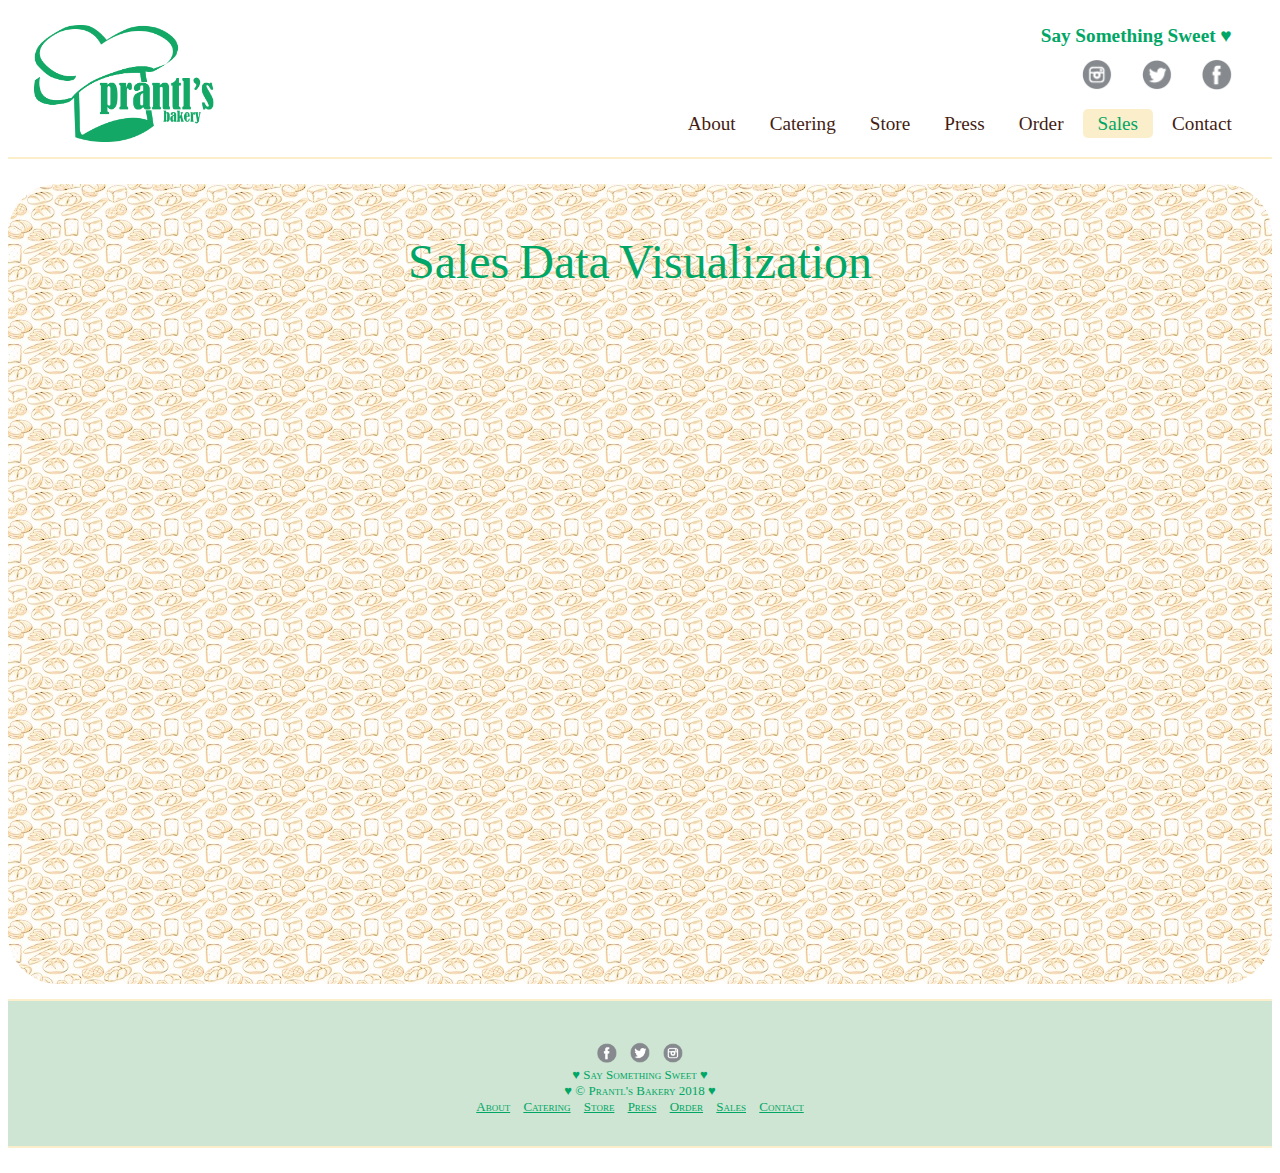
<file: sales.html>
<!DOCTYPE html> 	<!-- Tells the browser this is HTML 5 -->
<html lang="en"> 	<!-- Root of the html document and is in English -->

<head> 
	<meta charset="utf-8" />

	<meta name="author" content="Rebecca Pei">
	<meta name="keywords" content="67250 Webdevelopment Project">
	<meta name="description" content="Webdevelopment Project for Prantl's">

	<title>Prantl's Bakery</title>

	<link rel="stylesheet" media="all" type="text/css" href="css/styles.css" />
    <link rel="stylesheet" media="all" type="text/css" href="css/jquery-ui.css" />
    <link rel="stylesheet" media="all" type="text/css" href="css/jquery.lightbox.css" />

    <script type="text/javascript" src="js/jquery-3.3.1.min.js" ></script>
    <script type="text/javascript" src="js/scripts.js" ></script>
    <script type="text/javascript" src="js/jquery-ui.js" ></script>
    <script type="text/javascript" src="js/jquery.lightbox.min.js "></script>

    <script src="https://code.highcharts.com/highcharts.js"></script>
	<script src="https://code.highcharts.com/highcharts-3d.js"></script>
	<script src="https://code.highcharts.com/modules/exporting.js"></script>

	<script type="text/javascript">
		$(function () {
		$('#sales_container1').highcharts({
			chart: {	
        	type: 'pie',
        	options3d: {
            enabled: true,
            alpha: 45,
            beta: 0
        	}
    		},
	    	title: {
	        	text: 'Most Popular Item, 2017'
	    	},
	    	tooltip: {
	        	pointFormat: '{series.name}: <b>{point.percentage:.1f}%</b>'
	    	},
	    	plotOptions: {
	        	pie: {
	            	allowPointSelect: true,
	            	cursor: 'pointer',
	            	depth: 35,
	            	dataLabels: {
	                	enabled: true,
	                	format: '{point.name}'
	            	}
	        	}
	    	},
	    	series: [{
	        	type: 'pie',
	        	name: 'Browser share',
	        	data: [
	            	['Coconut Chocolate Macaroon', 26.8],
	            	['Burnt Almond Torte', 45.0],
	            	{
	                	name: 'Almond Torte',
	                	y: 12.8,
	                	sliced: true,
	                	selected: true
	            	},
	            	['Others', 8.5],
	            	['Red Velvet Cup', 6.2],
	            	['Almond Coffee Cake', 0.7]
	        	]
	    	}]
	    });
	});
	</script>


		<script type="text/javascript">
		$(function () {
		$('#sales_container2').highcharts({
			chart: {
		    type: 'column',
		    	options3d: {
		            enabled: true,
		            alpha: 15,
		            beta: 15,
		            viewDistance: 25,
		            depth: 40
		        }
		    },

		    title: {
		        text: 'Total Sales Data, 2017'
		    },

		    xAxis: {
		        categories: ['Burnt Almond Torte', 'Coconut Chocolate Macaroon', 'Red Velvet Cup', 'Almond Coffee Cake', 'Others'],
		        labels: {
		            skew3d: true,
		            style: {
		                fontSize: '16px'
		            }
		        }
		    },

		    yAxis: {
		        allowDecimals: false,
		        min: 0,
		        title: {
		            text: 'Number of sales',
		            skew3d: true
		        }
		    },

		    tooltip: {
		        headerFormat: '<b>{point.key}</b><br>',
		        pointFormat: '<span style="color:{series.color}">\u25CF</span> {series.name}: {point.y} / {point.stackTotal}'
		    },

		    plotOptions: {
		        column: {
		            stacking: 'normal',
		            depth: 40
		        }
		    },

		    series: [{
		        name: 'Shadyside',
		        data: [938, 234, 645, 362, 142],
		    }, {
		        name: 'Downtown',
		        data: [837, 342, 216, 534, 398],
		    }]
	    });
	});
	</script>




</head>
    
<body>

<div id="container">
	<header id="header">
		<div id="header_container">
			<div></div>
			<div id="header_logo">
				<a href="index.html"><img id="logo" src="images/logo.png" alt="Home"  /></a>
			</div>
			<div></div>
			<div id="nav_container">
				<div id="nav1">
						<h1>Say Something Sweet &hearts;</h1>
				</div>
				<div id="nav2">
						<a href="https://www.facebook.com/PrantlsBakery" target="_blank"><img src="images/facebook.png"></a>
						<a href="https://twitter.com/prantlsbakery" target="_blank"><img src="images/twitter.png"></a>
						<a href="https://www.instagram.com/prantls_bakery/" target="_blank"><img src="images/instagram.png"></a>
				</div>
				<div id="navbar">					
					<nav>
					    <a href="about.html">About</a>
					    <div class="dropdown">
					    	<a class="dropbtn" href="catering.html">Catering</a>
					    	<div class="dropdown-content">
					    		<a href="wedding.html">Wedding</a>
					    		<a href="celebration.html">Celebration</a>
					    		<a href="holiday.html">Holiday</a>
					    	</div>
					    </div>
					    <a href="store.html">Store</a>
					    <a href="press.html">Press</a>
					    <a href="order.html">Order</a>
					    <a class="selected" href="sales.html">Sales</a>
					    <a href="contact.html">Contact</a> 
					</nav>
				</div>
			</div>
		</div>
	</header>



	<hr/>

	<div id="sales_content">
		<div id="contact_text">
			Sales Data Visualization
		</div>
		<div id="sales_wrapper">
			<div></div>
			<div id="sales_container1"></div>
			<div id="sales_container2"></div>
			<div></div>
		</div>
	</div> <!-- Close content -->
	
	<footer>
		<hr/>
		<br/>
		<a href="https://www.facebook.com/PrantlsBakery" target="_blank"><img src="images/facebook.png"></a>
		<a href="https://twitter.com/prantlsbakery" target="_blank"><img src="images/twitter.png"></a>
		<a href="https://www.instagram.com/prantls_bakery/" target="_blank"><img src="images/instagram.png"></a>
		<br/>
		&hearts; Say Something Sweet &hearts;
		<br/>
		&hearts; &copy; Prantl's Bakery 2018 &hearts;<br/>
		<a href="about.html">About</a>
		<a href="catering.html">Catering</a>
		<a href="store.html">Store</a>
		<a href="press.html">Press</a>
		<a href="order.html">Order</a>
		<a href="sales.html">Sales</a>
		<a href="contact.html">Contact</a> 
	    <br/>
	    <br/>
	    <hr>
	</footer>

</div> <!-- Close container -->	
</body>
</html>
</file>
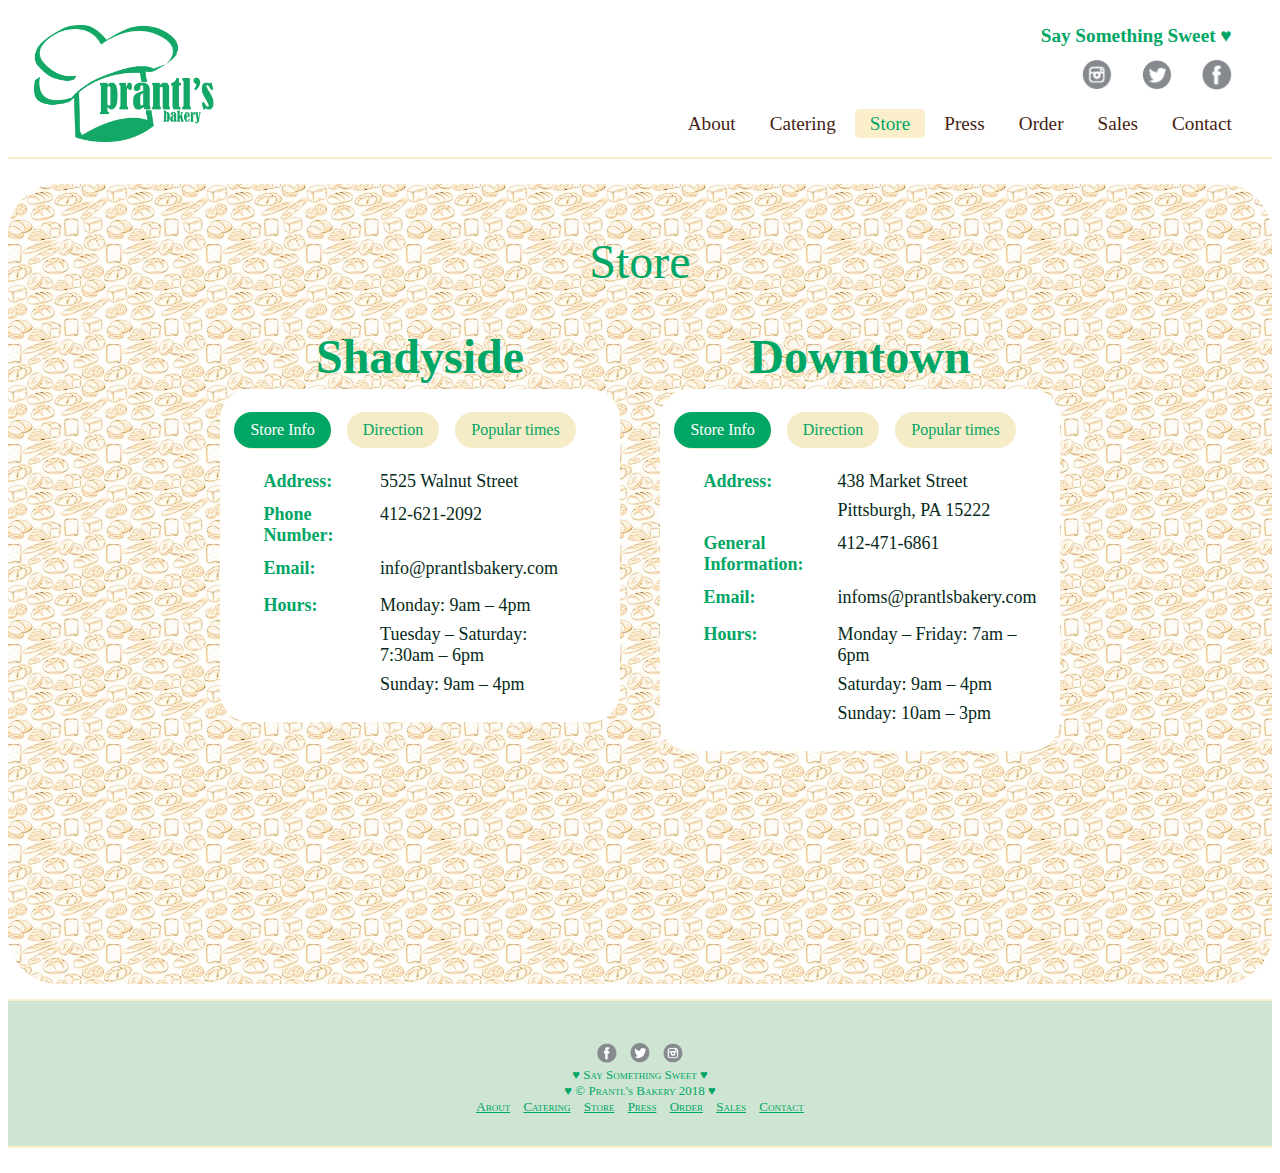
<file: store.html>
<!DOCTYPE html> 	<!-- Tells the browser this is HTML 5 -->
<html lang="en"> 	<!-- Root of the html document and is in English -->

<head> 
	<meta charset="utf-8" />

	<meta name="author" content="Rebecca Pei">
	<meta name="keywords" content="67250 Webdevelopment Project">
	<meta name="description" content="Webdevelopment Project for Prantl's">

	<title>Prantl's Bakery</title>
	
	<!-- External Links to CSS files -->
    <link rel="stylesheet" media="all" type="text/css" href="css/styles.css" />
    <link rel="stylesheet" media="all" type="text/css" href="css/jquery-ui.css" />
    <link rel="stylesheet" media="all" type="text/css" href="css/jquery.lightbox.css" />

    <!-- External Links to JS files -->
    <script type="text/javascript" src="js/jquery-3.3.1.min.js" ></script>
    <script type="text/javascript" src="js/scripts.js" ></script>
    <script type="text/javascript" src="js/jquery-ui.js" ></script>
    <script type="text/javascript" src="js/jquery.lightbox.min.js "></script>
    <script src="http://code.highcharts.com/highcharts.js"></script>
    <script src="http://code.highcharts.com/modules/exporting.js"></script>

    <script>
		$(function() {
		  	$( "#tabs1" ).tabs({
		    	event: "mouseover"
		  	});
		});
    </script>

    <script>
		$(function() {
		  	$( "#tabs2" ).tabs({
		    	event: "mouseover"
		  	});
		});
    </script>

    <script type="text/javascript">
		$(function () {
		$('#container-graph1').highcharts({
			title: {
        		text: 'Popular times for Shadyside'
    		},

    		subtitle: {
        		text: 'avg customer per hour'
    		},

    		xAxis: {
    			title: {
    				text: 'hours'
    			},
    			categories: ['7am','8am','9am','10am','11am','12am', '1pm','2pm','3pm','4pm','5pm']
    		},

    		yAxis: {
        		title: {
            		text: 'Average customer visiting each hour'
        		},
    		},

    		tooltip: {
    			valueSuffix: 'number of customer per hour (on average)'
    		},

    		legend: {
        		layout: 'vertical',
        		align: 'right',
        		verticalAlign: 'middle'
    		},

    		series: [{
    			name: '# of customer',
    			data: [10, 8, 24, 5, 7, 32, 16, 18, 27, 39, 32]
    		}]
		});
	});
	</script>

	<script type="text/javascript">
		$(function () {
		$('#container-graph2').highcharts({
			title: {
        		text: 'Popular times for Shadyside'
    		},

    		subtitle: {
        		text: 'avg customer per hour'
    		},

    		xAxis: {
    			title: {
    				text: 'hours'
    			},
    			categories: ['7am','8am','9am','10am','11am','12am', '1pm','2pm','3pm','4pm','5pm']
    		},

    		yAxis: {
        		title: {
            		text: 'Average customer visiting each hour'
        		},
    		},

    		tooltip: {
    			valueSuffix: 'number of customer per hour (on average)'
    		},

    		legend: {
        		layout: 'vertical',
        		align: 'right',
        		verticalAlign: 'middle'
    		},

    		series: [{
    			name: '# of customer',
    			data: [24, 12, 16, 8, 11, 19, 15, 18, 13, 21, 35]
    		}]
		});
	});
	</script>

</head>
    
<body>

<div id="container">
	<header id="header">
		<div id="header_container">
			<div></div>
			<div id="header_logo">
				<a href="index.html"><img id="logo" src="images/logo.png" alt="Home"  /></a>
			</div>
			<div></div>
			<div id="nav_container">
				<div id="nav1">
						<h1>Say Something Sweet &hearts;</h1>
				</div>
				<div id="nav2">
						<a href="https://www.facebook.com/PrantlsBakery"><img src="images/facebook.png"></a>
						<a href="https://twitter.com/prantlsbakery" target="_blank"><img src="images/twitter.png"></a>
						<a href="https://www.instagram.com/prantls_bakery/" target="_blank"><img src="images/instagram.png"></a>
				</div>
				<div id="navbar">					
					<nav>
					    <a href="about.html">About</a>
					    <div class="dropdown">
					    	<a class="dropbtn" href="catering.html">Catering</a>
					    	<div class="dropdown-content">
					    		<a href="wedding.html">Wedding</a>
					    		<a href="celebration.html">Celebration</a>
					    		<a href="holiday.html">Holiday</a>
					    	</div>
					    </div>
					    <a class="selected" href="store.html">Store</a>
					    <a href="press.html">Press</a>
					    <a href="order.html">Order</a>
					    <a href="sales.html">Sales</a>
					    <a href="contact.html">Contact</a> 
					</nav>
				</div>
			</div>
		</div>
	</header>



	<hr/>

	<div class="store_content">
		<div id="contact_text">
			Store
		</div>
		<div class="store_wrapper">
			<div></div>
			<div>
				<h6>Shadyside</h6>
				<div id="tabs1">
					<ul>
		  				<li><a href="#tabs-1">Store Info</a></li>
		  				<li><a href="#tabs-2">Direction</a></li>
		  				<li><a href="#tabs-3">Popular times</a></li>
					</ul>
		                                               
					<div id="tabs-1">
						<table>
							<tr>
								<td>
									<h4>Address:</h4>
								</td>
								<td>
									<h1>5525 Walnut Street</h1>
								</td>
							</tr>
							<tr>
								<td>
									<h4>Phone Number:</h4>
								</td>
								<td>
									<h1>412-621-2092</h1>
								</td>
							</tr>
							<tr>
								<td>
									<h4>Email:</h4>
								</td>
								<td>
									<h1>info@prantlsbakery.com</h1>
								</td>
							</tr>
							<tr>
								<td>
								</td>
								<td>
								</td>
							</tr>
							<tr>
								<td>
									<h4>Hours:</h4>
								</td>
								<td>
									<h1>Monday: 9am – 4pm</h1>
									<h1>Tuesday – Saturday: 7:30am – 6pm</h1>
									<h1>Sunday: 9am – 4pm</h1>
								</td>
							</tr>
						</table>
					</div>
		                                                              
					<div id="tabs-2">
						<iframe src="https://www.google.com/maps/embed?pb=!1m18!1m12!1m3!1d48580.90042344877!2d-80.00249114441307!3d40.44635766644467!2m3!1f0!2f0!3f0!3m2!1i1024!2i768!4f13.1!3m3!1m2!1s0x8834f211aed70341%3A0x10db72884d553d04!2sPrantl&#39;s+Bakery!5e0!3m2!1sen!2sus!4v1521736192851" width="400" height="300" frameborder="0" style="border:0" allowfullscreen></iframe>  
					</div>
		                                                               
					<div id="tabs-3">
						<div id="container-graph1"></div>
					</div>
	  			</div>
			</div>

			<div>
			</div>

			<div>
				<h6>Downtown</h6>
				<div id="tabs2">
					<ul>
		  				<li><a href="#tabs-4">Store Info</a></li>
						<li><a href="#tabs-5">Direction</a></li>
						<li><a href="#tabs-6">Popular times</a></li>
					</ul>
		                                               
					<div id="tabs-4">
						<table>
							<tr>
								<td>
									<h4>Address:</h4>
								</td>
								<td>
									<h1>438 Market Street</h1>
									<h1>Pittsburgh, PA 15222</h1>
								</td>
							</tr>
							<tr>
								<td>
									<h4>General Information:</h4>
								</td>
								<td>
									<h1>412-471-6861</h1>
								</td>
							</tr>
							<tr>
								<td>
									<h4>Email:</h4>
								</td>
								<td>
									<h1>infoms@prantlsbakery.com</h1>
								</td>
							</tr>
							<tr>
								<td>
								</td>
								<td>
								</td>
							</tr>
							<tr>
								<td>
									<h4>Hours:</h4>
								</td>
								<td>
									<h1>Monday – Friday: 7am – 6pm</h1>
									<h1>Saturday: 9am – 4pm</h1>
									<h1>Sunday: 10am – 3pm</h1>
								</td>
							</tr>
						</table>
					</div>                            
					<div id="tabs-5">
						<iframe src="https://www.google.com/maps/embed?pb=!1m18!1m12!1m3!1d3036.5421725388537!2d-80.00426918464234!3d40.441135562078905!2m3!1f0!2f0!3f0!3m2!1i1024!2i768!4f13.1!3m3!1m2!1s0x8834f15696baf219%3A0x9e8bccef10009784!2sPrantl&#39;s+Bakery!5e0!3m2!1sen!2sus!4v1521736848260" width="400" height="300" frameborder="0" style="border:0" allowfullscreen></iframe>
					</div>
		                                                               
					<div id="tabs-6">
						<div id="container-graph2"></div>
					</div>
	  			</div>
			</div>
			<div></div>
	</div> <!-- Close content -->
	
	</div>

	<footer>
		<hr/>
		<br/>
		<a href="https://www.facebook.com/PrantlsBakery" target="_blank"><img src="images/facebook.png"></a>
		<a href="https://twitter.com/prantlsbakery" target="_blank"><img src="images/twitter.png"></a>
		<a href="https://www.instagram.com/prantls_bakery/" target="_blank"><img src="images/instagram.png"></a>
		<br/>
		&hearts; Say Something Sweet &hearts;
		<br/>
		&hearts; &copy; Prantl's Bakery 2018 &hearts;<br/>
		<a href="about.html">About</a>
		<a href="catering.html">Catering</a>
		<a href="store.html">Store</a>
		<a href="press.html">Press</a>
		<a href="order.html">Order</a>
		<a href="sales.html">Sales</a>
		<a href="contact.html">Contact</a> 
	    <br/>
	    <br/>
	    <hr>
	</footer>

</div> <!-- Close container -->	
</body>
</html>
</file>
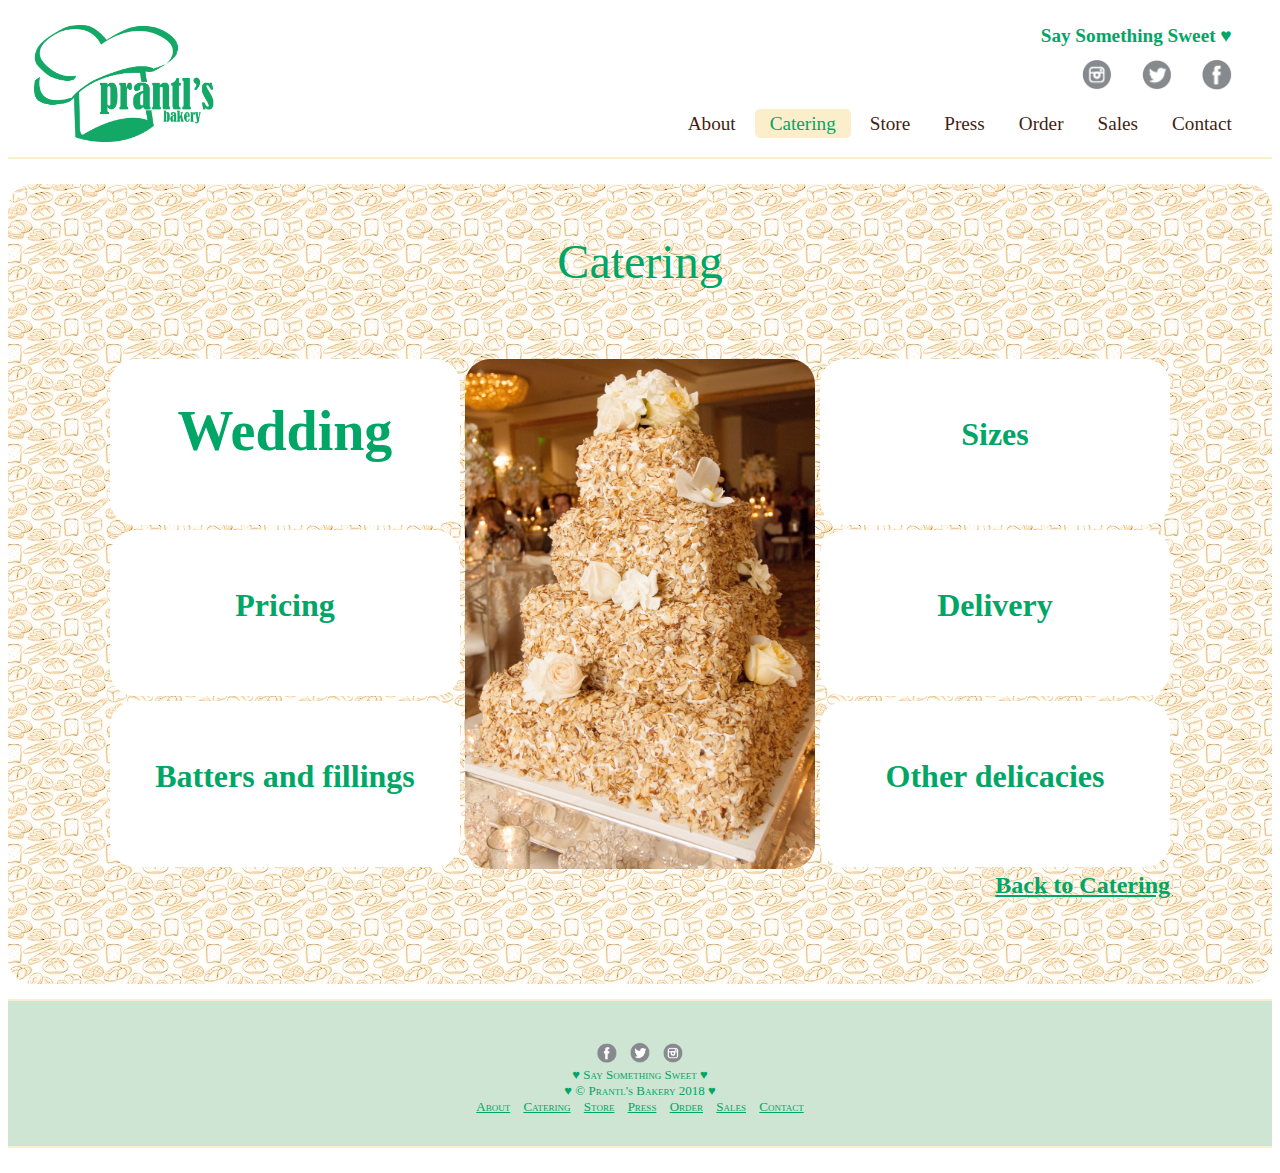
<file: wedding.html>
<!DOCTYPE html> 	<!-- Tells the browser this is HTML 5 -->
<html lang="en"> 	<!-- Root of the html document and is in English -->

<head> 
	<meta charset="utf-8" />

	<meta name="author" content="Rebecca Pei">
	<meta name="keywords" content="67250 Webdevelopment Project">
	<meta name="description" content="Webdevelopment Project for Prantl's">

	<title>Prantl's Bakery</title>
	
	<link rel="stylesheet" media="all" type="text/css" href="css/styles.css" />
	
</head>
    
<body>

<div id="container">
	<header id="header">
		<div id="header_container">
			<div></div>
			<div id="header_logo">
				<a href="index.html"><img id="logo" src="images/logo.png" alt="Home"  /></a>
			</div>
			<div></div>
			<div id="nav_container">
				<div id="nav1">
						<h1>Say Something Sweet &hearts;</h1>
				</div>
				<div id="nav2">
						<a href="https://www.facebook.com/PrantlsBakery"><img src="images/facebook.png"></a>
						<a href="https://twitter.com/prantlsbakery" target="_blank"><img src="images/twitter.png"></a>
						<a href="https://www.instagram.com/prantls_bakery/" target="_blank"><img src="images/instagram.png"></a>
				</div>
				<div id="navbar">					
					<nav>
					    <a href="about.html">About</a>
					    <div class="dropdown">
					    	<a class="selected" class="dropbtn" href="catering.html">Catering</a>
					    	<div class="dropdown-content">
					    		<a href="wedding.html">Wedding</a>
					    		<a href="celebration.html">Celebration</a>
					    		<a href="holiday.html">Holiday</a>
					    	</div>
					    </div>
					    <a href="store.html">Store</a>
					    <a href="press.html">Press</a>
					    <a href="order.html">Order</a>
					    <a href="sales.html">Sales</a>
					    <a href="contact.html">Contact</a> 
					</nav>
				</div>
			</div>
		</div>
	</header>



	<hr/>

	<div class="wedding_content">
		<div id="contact_text">
			Catering
		</div>
		<div class="wedding_wrapper">
			<div></div>
			<div class="wedding_col">

				<div class="wedding_white">
		  			<p class="w_1">Wedding</p>
		  			<div class="wedding_overlay">
		  				<div class="wedding_overlay_text1">
		  					<p class="w_2">Weddings are such a joyous occasion and each one is different! The same is true of our wedding cakes. We have an almost unlimited combination of flavors and styles to choose from.</p>
		  				</div>
		  			</div>
				</div>

				<div class="wedding_white">
		  			<p class="w_3">Pricing</p>
		  			<div class="wedding_overlay">
		  				<div class="wedding_overlay_text1">
		  					<p class="w_6">Our wedding cakes vary in price, depending on type, size, and “extras” such as special fillings, pillars, etc. For example, the cakes seen above are in the $3.25 – $3.75 per serving range.</p>
		  				</div>
		  			</div>
				</div>

				<div class="wedding_white">
		  			<p class="w_3">Batters and fillings</p>
		  			<div class="wedding_overlay">
		  				<div class="wedding_overlay_text2">
		  					<p class="w_4">Our most popular batter is yellow, but we also offer red velvet, chocolate, marble, and others upon request. As for fillings, we recommend white buttercream icing, chocolate fudge icing, strawberry crème filling, vanilla pastry cream, or one of several fruit fillings (lemon, raspberry, apricot, strawberry, etc.). That being said, if you have something special in mind it can’t hurt to ask!</p>
		  				</div>
		  			</div>
				</div>
			</div>
			<div class="wedding_img">
				<img src="images/wedding.jpg">
			</div>
			<div class="wedding_col">

				<div class="wedding_white">
		  			<p class="w_3">Sizes</p>
		  			<div class="wedding_overlay">
		  				<div class="wedding_overlay_text1">
		  					<p class="w_5">To keep proportionality and maintain structure, wedding cakes come in certain sizes with certain tier dimensions. If the size of the wedding party falls in between cake sizes, we can offer additional sheet cakes up to the amount of slices required.</p>
		  				</div>
		  			</div>
				</div>

				<div class="wedding_white">
		  			<p class="w_3">Delivery</p>
		  			<div class="wedding_overlay">
		  				<div class="wedding_overlay_text1">
		  					<p class="w_7">We co-ordinate with the reception venue, florist, etc. for the timing of the delivery of the cake. Delivery fees vary by location. Smaller cakes can be packed by us to facilitate pick-up at the bakery.said, if you have something special in mind it can’t hurt to ask!</p>
		  				</div>
		  			</div>
				</div>

				<div class="wedding_white">
		  			<p class="w_3">Other delicacies</p>
		  			<div class="wedding_overlay">
		  				<div class="wedding_overlay_text1">
		  					<p class="w_8">Our wedding cakes are really just the beginning. Lots of folks opt for Individual desserts (3” mini-cakes, cupcakes, etc.) and of course there’s always room in the celebration for Cookie Trays, Monogrammed Petit Fours, Junior Pastry Trays, Grooms’ Cakes, Shower Cakes, Monogrammed Cookies, Wedding Challah, Breakfast Trays, etc.</p>
		  				</div>
		  			</div>
				</div>
				<div><a href="catering.html" class="back_to_catering">Back to Catering</a></div>

			</div>

			<div></div>
		</div>
	</div> <!-- Close content -->
	
	<footer>
		<hr/>
		<br/>
		<a href="https://www.facebook.com/PrantlsBakery" target="_blank"><img src="images/facebook.png"></a>
		<a href="https://twitter.com/prantlsbakery" target="_blank"><img src="images/twitter.png"></a>
		<a href="https://www.instagram.com/prantls_bakery/" target="_blank"><img src="images/instagram.png"></a>
		<br/>
		&hearts; Say Something Sweet &hearts;
		<br/>
		&hearts; &copy; Prantl's Bakery 2018 &hearts;<br/>
		<a href="about.html">About</a>
		<a href="catering.html">Catering</a>
		<a href="store.html">Store</a>
		<a href="press.html">Press</a>
		<a href="order.html">Order</a>
		<a href="sales.html">Sales</a>
		<a href="contact.html">Contact</a> 
	    <br/>
	    <br/>
	    <hr>
	</footer>

</div> <!-- Close container -->	
</body>
</html>
</file>
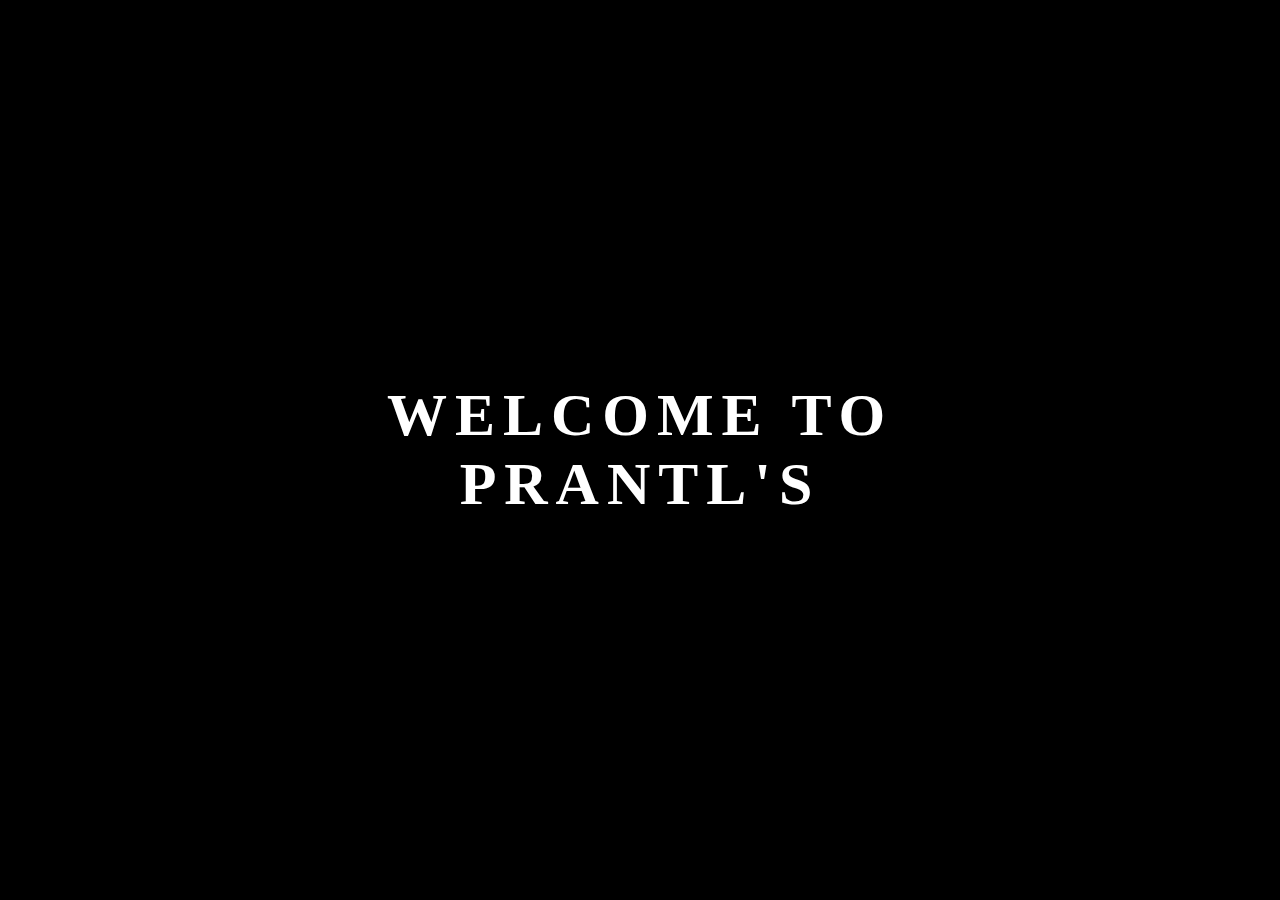
<file: js/tt.html>
<!DOCTYPE html> 	<!-- Tells the browser this is HTML 5 -->
<html lang="en"> 	<!-- Root of the html document and is in English -->

<head> 
	<meta charset="utf-8" />

	<meta name="author" content="Rebecca Pei">
	<meta name="keywords" content="67250 Webdevelopment Project">
	<meta name="description" content="Webdevelopment Project for Prantl's">

	<title>Prantl's Bakery</title>
	
	<link rel="stylesheet" media="all" type="text/css" href="tt.css" />
</head>

<body>


	<div class="container">
		<span class="animatedtext1" >WELCOME TO PRANTL'S</span>
	</div>

</body>
</html>
</file>
<file: css/styles.css>
body{
  font-family: papyrus;
}

hr {
  background-color: #ffffff;
  border: 0px;
  border-top: 2px solid #fbeecb;
  margin-top: 15px;
  margin-bottom: 25px;
}


#header_container {
  display: grid;
  grid-gap: 0px;
  grid-template-columns: 2% 120px auto 650px 2%;
  margin-top: 25px;
}

#nav_container {
  display: grid;
  grid-gap: 5px;
  grid-template-rows: auto auto auto;
}
#logo {
  float:left;
  width: 180px;
  height: auto;
  margin-left:1%;
}

#nav1 h1 {
  font-size: 1.2em;
  color: #00a665;
  padding: 0px;
  margin: 0px;
  padding-right: 15px;
  text-align: right;
}


#nav2 img{
  width: 30px;
  float: right;
  margin-left: 15px;
  margin-right: 15px;
  margin-bottom: 10px;
}

nav {
  float: right;
}

#navbar a{
  text-decoration: none;
  font-size: 1.2em;
  padding-right: 15px;
  padding-left: 15px;
  padding-top: 4px;
  padding-bottom: 4px;
  color: #451d13;
  border-radius: 5px;
  margin: 0px;
  right: 2%;
}

#navbar a.selected {
  background: #fbeecb;
  color: #00a665; 
}

#navbar a.selected:hover {
  background: #00a665;
  color: #fbeecb;
  box-shadow: 0 12px 16px 0 rgba(0,0,0,0.24), 0 17px 50px 0 rgba(0,0,0,0.19); 
}

#navbar a:hover {  
  background: #fbeecb;
  color: #0F4970;
  box-shadow: 0 12px 16px 0 rgba(0,0,0,0.24), 0 17px 50px 0 rgba(0,0,0,0.19);
}

.dropdown {
    position: relative;
    display: inline-block;
}

.dropdown-content {
    display: none;
    position: absolute;
    background-color: #fff;
    min-width: 160px;
    box-shadow: 0px 8px 16px 0px rgba(0,0,0,0.2);
    z-index: 1;
}

.dropdown-content a {
    color: #0F4970;
    padding: 12px 16px;
    text-decoration: none;
    display: block;
}

.dropdown-content a:hover {
  background-color: #00a665
}

.dropdown:hover .dropdown-content {
    display: block;
}

.dropdown:hover .dropbtn {
    background-color: #fff;
    color: white;
}

/* Container needed to position the button. Adjust the width as needed */
.index_content {
  position: relative;
  width: 100%;
}

/* Make the image responsive */
.index_content img {
  width: 100%;
  height: auto;
  border-radius: 50px;
  opacity: 0.9;
}

/* Style the button and place it in the middle of the container/image */
.index_content .btn2 {
  text-decoration: none;
  position: absolute;
  top: 65%;
  left: 50%;
  transform: translate(-50%, -50%);
  -ms-transform: translate(-50%, -50%);
  background-color: #fcf5eb;
  color: #00a665;
  font-size: 20px;
  font-family: papyrus;
  padding: 12px 24px;
  border: 2px solid #00a665;
  cursor: pointer;
  border-radius: 15px;
}

.index_content .btn1 {
  text-decoration: none;
  position: absolute;
  top: 65%;
  left: 30%;
  transform: translate(-50%, -50%);
  -ms-transform: translate(-50%, -50%);
  background-color: #fcf5eb;
  color: #00a665;
  font-size: 20px;
  font-family: papyrus;
  padding: 12px 24px;
  border: 2px solid #00a665;
  cursor: pointer;
  border-radius: 15px;
}

.index_content .btn3 {
  text-decoration: none;
  position: absolute;
  top: 65%;
  left: 70%;
  transform: translate(-50%, -50%);
  -ms-transform: translate(-50%, -50%);
  background-color: #fcf5eb;
  color: #00a665;
  font-size: 20px;
  font-family: papyrus;
  padding: 12px 24px;
  border: 2px solid #00a665;
  cursor: pointer;
  border-radius: 15px;
}

.index_content .btn1:hover {
  color: #fcf5eb;
  font-weight: bold;
  background-color: #00a665;
  font-size:22px;
  box-shadow: 0 12px 16px 0 rgba(0,0,0,0.24), 0 17px 50px 0 rgba(0,0,0,0.19); 
}

.index_content .btn2:hover {
  color: #fcf5eb;
  font-weight: bold;
  background-color: #00a665;
  font-size:22px;
  box-shadow: 0 12px 16px 0 rgba(0,0,0,0.24), 0 17px 50px 0 rgba(0,0,0,0.19); 
}

.index_content .btn3:hover {
  color: #fcf5eb;
  font-weight: bold;
  background-color: #00a665;
  font-size:22px;
  box-shadow: 0 12px 16px 0 rgba(0,0,0,0.24), 0 17px 50px 0 rgba(0,0,0,0.19); 
}

.index_content .index_text_on_img {
  width: 100%;
  text-align: center;
  position: absolute;
  top: 40%;
  left: 50%;
  transform: translate(-50%, -50%);
}

.animatedtext1{
  padding: 0;
  margin: 0;
  font-size: 60px;
  font-weight: 700;
  letter-spacing: 8px;
  position: relative;
  animation: text 3s 1;
}

.index_text_on_img span{
  color: #00a665;
  display: block;
  margin: 0;
  font-size: 40px;
  font-weight: bold;
  letter-spacing: 8px;
  position: relative;
  animation: text 1.5s 1;
}

@keyframes text{

  0%{
    color: transparent;
    letter-spacing: 25px;
    margin-bottom: 80px;
  }85%{
    letter-spacing: 8px;
    margin-bottom: 80px;
  }

}


/* Contact Page */
#contact_content{
  height: 800px;
}

#contact_text {
  padding: 10px;
  color: #00a665;
  font-size: 300%;
  word-spacing: -2px;
  text-align: center;
  margin: 0;
  padding-top: 50px;
}
#contact_box2{
  display: grid;
  grid-gap: 5px;
  grid-template-rows: 50px 200px 20px 50px 200px;
}

#contact_wrapper {
  display: grid;
  grid-gap: 10px;
  grid-template-columns: auto 400px 30px 400px auto;
}

form{
  width: 400px;
  border-style: none;
  border-width: 1px;
  border-color: #00a665;
  padding: 0;

  text-align: center;
}


#contact_content label{
  color: #00a665;
  font-size: 1.3em;
  font-family: papyrus;
}

#label_subscribe {
  margin-left: -85px;
}

#contact_content input{
    background: none;
    border: none;
    border-bottom: 1px dotted #00a665;
    color: #00a665;
    font-size: 1.3em;
    font-family: papyrus;
    height: 28px;
    padding: 0 10px;
    width: 90%;
}

#contact_content textarea{
    background: none;
    border: 1px solid #00a665;
    color: #00a665;
    font-size: 1.3em;
    font-family: papyrus;
    padding: 0 10px;
    width: 90%;
    height: 202px;
    border-radius: 20px;
}

.subscribe_button {
  display: block;
  position: relative;
  padding-left: 20%;
  margin-bottom: 12px;
  cursor: pointer;
  font-size: 22px;
  font-family: papyrus;
  -webkit-user-select: none;
  -moz-user-select: none;
  -ms-user-select: none;
  user-select: none;
  width: 20%;
  margin-left: -22px;
}

.subscribe_button input {
  position: absolute;
  opacity: 0;
  font-family: papyrus;
}

.checkmark {
  position: absolute;
  top: 0;
  left: 20%;
  height: 25px;
  width: 25px;
  background-color: #eee;
  border-radius: 50%;
}

.subscribe_button:hover input ~ .checkmark {
  background-color: #ccc;
}

.subscribe_button input:checked ~ .checkmark {
  background-color: #00a665;
}

.subscribe_button:hover input:checked ~ .checkmark {
  background-color: #00a665;
}
.checkmark:after {
  content: "";
  position: absolute;
  display: none;
}

.subscribe_button input:checked ~ .checkmark:after {
  display: block;
}

.subscribe_button .checkmark:after {
  top: 9px;
  left: 9px;
  width: 8px;
  height: 8px;
  border-radius: 50%;
  background: white;
}

#submit_button {
  float: right;
  background-color: #fff;
  color: #00a665;
  font-size: 25px;
  font-family: papyrus;
  padding: 12px 22px;
  border: 1px solid #00a665;
  cursor: pointer;
  border-radius: 20px;
  margin-right: 10px;
}

#submit_button:hover {
  color: #fff;
  background-color: #00a665;
  box-shadow: 0 12px 16px 0 rgba(0,0,0,0.24), 0 17px 50px 0 rgba(0,0,0,0.19); 
}

#submit_button:active {
  background-color: #00a665;
  box-shadow: 0 12px 16px 0 rgba(0,0,0,0.24), 0 17px 50px 0 rgba(0,0,0,0.19);
  top: 94%;
}

#contact_box2 h1 {
  color: #00a665;
  font-size: 0.5em;
  font-family: papyrus;
  margin: 0px;
  padding: 0px;
}

#contact_box2 h2 {
  color: #00a665;
  font-size: 1.3em;
  font-family: papyrus;
  margin: 0px;
  padding: 0px;
}

#contact_box2_wrapper {
  display: grid;
  grid-gap: 50px;
  grid-template-columns: 100px 250px;
  background-color: #fff;
}

#contact_box2 iframe{
  height: 200px;
  float: left;
  border-radius: 30px;
}


/* About Page */

.about_container {
  list-style: none;
  width: 1200px;
  height: 800px;
  margin: auto auto;
  padding-left: 0px;
  display: grid;
  grid-template-columns: repeat(5, 1fr);
  grid-template-rows: repeat(4, minmax(150px, auto));
  grid-gap: 5px;
}

li {
  border-radius: 25px;
  color: white;
  display: flex;
  justify-content: center;
  align-items: center;
  background: white;
  border: 4px double #f9cd31;
}

.about_s {
  background-image: url("bg.jpg");
  background-repeat: repeat;
  border: none;
}

.img_container {
    display: flex;
    justify-content: center;
    align-items: center;
    overflow: hidden
    border: none;
}

.img_container img {
    flex-shrink: 0;
    min-width: 100%;
    min-height: 100%
}

.about_s{
  grid-area: 1 / 1 / 2 / 3;
}

.about_a {
  grid-area: 2 / 1 / 4 / 3;
  position: relative;
}

.about_b {
  grid-area: 1 / 3 / 3 / 4;
  border: 0px;
}
.about_c{
  grid-area: 1 / 4 / 2 / 6;
  position: relative;
}
.about_e {
  grid-area: 2 / 4 / 4 / 6;
  border: 0px;
}

.about_l {
  grid-area: 4 / 3 / 5 / 6;
}

.about_z{
  position: relative;
}

.img_li {
  border: 0px;
}

#about_img1 {
  width:100%;
  height:auto;
  border-radius: 25px;
}

#about_img2 {
  width:100%;
  height:auto;
  border-radius: 25px;
}

#about_img3 {
  width:100%;
  height:auto;
  border-radius: 25px;
}

#about_img4{
  width:100%;
  height:auto;
  border-radius: 25px;
}

.about_white{
  background: white;
  border-radius: 25px;
  text-align: center;
}

.about_white p {
  color: #00a665;
  font-size: 200%;
  font-weight: bold;
  word-spacing: -2px;
  margin: 0px;
}

.overlay_container{
  position: relative;
}

.about_overlay_text1 {
  color: #00a665;
  font-weight: bold;
  font-size: 15px;
  position: absolute;
  text-align: left;
  top: 50%;
  left: 50%;
  transform: translate(-50%, -50%);
  width: 90%;
}

.about_overlay_text2 {
  color: #00a665;
  font-weight: bold;
  font-size: 15px;
  position: absolute;
  text-align: left;
  top: 50%;
  left: 50%;
  transform: translate(-50%, -50%);
  width: 90%;
}

.about_overlay_text3 {
  color: #00a665;
  font-weight: bold;
  font-size: 11px;
  position: absolute;
  text-align: left;
  top: 50%;
  left: 50%;
  transform: translate(-50%, -50%);
  width: 90%;
}

.about_overlay_text4 a{
  color: #00a665;
  font-weight: bold;
  font-size: 30px;
  position: absolute;
  text-align: left;
  top: 30%;
  left: 25%;
  transform: translate(-3%, 0%);
  -ms-transform: translate(-50%, -50%);
}

.about_overlay {
  position: absolute;
  top: 0;
  bottom: 0;
  left: 0;
  right: 0;
  height: 100%;
  width: 100%;
  opacity: 0;
  transition: .5s ease;
  border-radius: 25px;
  background-image: url("bg.jpg");
  background-repeat: repeat;
}

.about_a:hover .about_overlay {
  opacity: 1;
}

.about_c:hover .about_overlay {
  opacity: 1;
}

.about_z:hover .about_overlay {
  opacity: 1;
}

.about_l:hover .about_overlay {
  opacity: 1;
}

.about_l {
  position: relative;
}

.about_l p{
  font-size: 100%;
  text-align: left;
  margin-left: 15px;
}

.about_s p{
  font-family: papyrus;
  color: #00a665;
  font-size: 400%;
  word-spacing: -2px;
  margin: 0px;
  text-align: center;
  font-weight: bold;
  height: 1.2em;
}

/*STORE*/
.store_content {
  height: 800px;
  border-radius: 50px;
  background-image: url("bg.jpg");
  background-repeat: repeat;
}

.store_wrapper {
  display: grid;
  grid-gap: 10px;
  grid-template-columns: auto 400px 20px 400px auto;
}

.store_wrapper h1{
  text-decoration: none;
  font-size: 1.125em;
  font-weight: 400;
  padding-right: 15px;
  padding-left: 15px;
  padding-top: 4px;
  padding-bottom: 4px;
  color: #052919;
  border-radius: 5px;
  font-family: papyrus;
  margin:0px;
}

.store_wrapper td{
  vertical-align: top;
}

.store_wrapper h4{
  text-decoration: none;
  font-size: 1.125em;
  font-weight: 400;
  padding-right: 15px;
  padding-left: 15px;
  padding-top: 4px;
  padding-bottom: 4px;
  color: #00a665;
  border-radius: 5px;
  font-family: papyrus;
  font-weight: bold;
  text-align: left;
  margin: 0px;
}

.store_wrapper h6{
  color: #00a665;
  font-size: 300%;
  word-spacing: -2px;
  font-weight: bold;
  margin-top: 30px;
  margin-bottom: 5px;
  text-align: center;
}

.store_wrapper iframe{
  width: 100%;
  border-radius: 30px;
}

/*Press*/
.press_content{
  height: 800px;
  background-image: url(bg.jpg);
  background-repeat: repeat;
  border-radius: 50px;
}

.press_container{
  display: grid;
  grid-gap: 0px;
  grid-template-columns: auto 560px 20px 560px auto;
  background-color: transparent;
  border-radius: 50px;
}
.reviews_nav{
  display: grid;
  grid-gap: 35px;
  grid-template-columns: auto auto auto;
  background-color: transparent;
  border-radius: 50px;
  height: 155px;
}

.reviewimg {
  border-radius: 50%;
  background:white;
  align-content: center;
  position: relative;
  border: 3px double #cde5d2;
}


.reviews_nav img{
  width: 120px;
  position: absolute;
  margin: auto;
  top: 0;
  left: 0;
  right: 0;
  bottom: 0;
  border-radius: 30px;
}

.best_cake{
  color: #00a665;
  font-size: 1.3em;
  font-family: papyrus;
  border-radius: 50px;
  background: transparent;
  font-weight: bold;
}

.best_cake strong{
  font-size: 1.5em;
}

.best_cake a{
  font-size: 0.8em;
  color: #00a665;
  float: right;
}
.press_youtube iframe{
  border-radius: 50px;
}

#content-gallery {
  width:1120px;
  height: auto;
  margin: auto;
}

.img_s {
  background: white;
  opacity: 0.5;
  height: 156px;
  width: auto;
}

#gallery {
  margin-top: 50px;
  background: white;
  height: 156px;
  display: grid;
  grid-gap: 0px;
  grid-template-columns: auto auto auto auto;
  border-radius: 50px;
}

#content-gallery p{
  font-size: 1.5em;
  font-weight: bold;
  color: #00a665;
  float: right;
}

.leftborder img{
  border-top-left-radius: 50px;
  border-bottom-left-radius: 50px;
}

.rightborder img{
  border-top-right-radius: 50px;
  border-bottom-right-radius: 50px;
}

/*Catering*/
.catering_content{
  height: 800px;
  background-image: url(bg.jpg);
  background-repeat: repeat;
  border-radius: 50px;
}

.catering_wrapper{
  display: grid;
  grid-gap: 5px;
  grid-template-columns: auto 350px 350px 350px auto;
  padding-top: 60px;
}

.catering_wrapper img {
    width: 350px;
    height: auto;
    border-radius: 25px;
}

.catering_c {
    position: relative;
    background: white;
    border-radius: 25px;
    height: 510px;
}

.catering_image {
  opacity: 1;
  display: block;
  width: 100%;
  height: auto;
  transition: .5s ease;
  backface-visibility: hidden;
}

.catering_middle {
  transition: .5s ease;
  opacity: 1;
  position: absolute;
  top: 50%;
  left: 50%;
  transform: translate(-50%, -50%);
  -ms-transform: translate(-50%, -50%);
  text-align: center;
}

.catering_c:hover .catering_image {
  opacity: 0.3;
}

.catering_c:hover .catering_text a {
  background-color: #00a665;
  color: #fff;
}

.catering_text a{
  text-decoration: none;
  border-radius: 30px;
  background-color: #fff;
  color: #00a665;
  font-size: 32px;
  padding: 20px 40px;
  transition: .5s ease;
}

/*Wedding*/
.wedding_content{
  height: 800px;
  background-image: url(bg.jpg);
  background-repeat: repeat;
  border-radius: 25px;
}

.wedding_wrapper{
  display: grid;
  grid-gap: 5px;
  grid-template-columns: auto 350px 350px 350px auto;
  padding-top: 60px;
}

.wedding_col{
  display: grid;
  grid-gap: 5px;
  grid-template-rows: 166px 166px 166px
}

.wedding_white{
  position: relative;
  background: white;
  border-radius: 25px;
  border: 0px;
  text-align: center;
}

.w_1{
  font-size: 3.5em;
  color: #00a665;
  font-weight: bold;
  margin-top: 40px;
}

.w_3{
  font-size: 2em;
  color: #00a665;
  font-weight: bold;
  padding-top: 25px;
}

.wedding_overlay_text1 p {
  font-size: 0.8em;
  color: #00a665;
  padding-top: 0px;
  padding-bottom: 0px;
  margin-top: 0px;
  margin-bottom: 0px;
  font-weight: bold;
  position: absolute;
  text-align: left;
  top: 50%;
  left: 50%;
  transform: translate(-50%, -50%);
  width: 90%;
}

.wedding_overlay_text2 p {
  font-size: 0.7em;
  color: #00a665;
  padding-top: 0px;
  padding-bottom: 0px;
  margin-top: 0px;
  margin-bottom: 0px;
  font-weight: bold;
  position: absolute;
  text-align: left;
  top: 50%;
  left: 50%;
  transform: translate(-50%, -50%);
  width: 90%;
}

.wedding_overlay {
  position: absolute;
  top: 0;
  bottom: 0;
  left: 0;
  right: 0;
  height: 100%;
  width: 100%;
  opacity: 0;
  transition: .5s ease;
  background-color: #fbeecb;
  border-radius: 25px;
  border: 1px solid #00a665;
}


.wedding_white:hover .wedding_overlay{
  opacity: 1;
}

.wedding_overlay_text1{
  color: #052919;
  text-align: center;
}

.wedding_img img{
  width: 350px;
  height: auto;
  border-radius: 25px;
}

.back_to_catering{
  font-size: 1.5em;
  color: #00a665;
  font-weight: bold;
  float: right;
}

/*Holiday*/
.holiday_content{
  height: 800px;
  background-image: url(bg.jpg);
  background-repeat: repeat;
  border-radius: 25px;
}

.holiday_wrapper{
  display: grid;
  grid-gap: 5px;
  grid-template-columns: auto 700px 350px auto;
  padding-top: 60px;
}

.holiday_col{
  background: white;
  border-radius: 25px;
  text-align: center;
  height: 510px;
}

.h_1{
  font-size: 3.5em;
  color: #00a665;
  font-weight: bold;
  margin: 0px;
  padding: 30px;
  padding-bottom: 5px;
}
.h_2{
  font-size: 1.3em;
  color: #00a665;
  font-weight: bold;
  padding:20px;
  padding-top: 0px;
  text-align: left;
}

/*Celebrations*/
.wedding_white img{
  border-radius: 25px;
}

.c_1{
  font-size: 0.8em;
  color: #00a665;
  font-weight: bold;
  padding-top: 5px;
  padding-left: 5px;
  padding-right: 5px;
}

.c_2{
  font-size: 1em;
  color: #00a665;
  font-weight: bold;
  padding-top: 30px;
  padding-left: 5px;
  padding-right: 5px;
}

/* Sales */
#sales_content {
  height: 800px;
  border-radius: 50px;
  background-image: url("bg.jpg");
  background-repeat: repeat;
}

#sales_wrapper {
  margin-top: 50px;
  display: grid;
  grid-gap: 10px;
  grid-template-columns: auto 600px 600px auto;
  background: transparent;
}

#sales_container1{
  height: 400px;
}



footer {
  background: #cde5d2;
  clear: both; /* The clear property specifies which side(s) of an element other floating elements are not allowed. */
  margin-top: 15px;
  color: #00a665;
  font-variant: small-caps; 
  font-size: .813em;
  text-align: center;
}

footer a{
  color: #00a665;
  margin-left: 5px;
  margin-right: 5px;
}

footer img{
  width: 20px;
}
</file>
<file: css/order_styles.css>
/* grid system via getbootstrap.com/examples/grid/grid.css */
body{
  font-family: papyrus;
  color: #00a665;
}
.content {
  margin-top: 25px;
  padding: 10px;
  background-image: url("bg.jpg");
  background-repeat: repeat;
  border-radius: 50px;

}

h4 {
  margin-top: 25px;
  color: #00a665;
}
.row {
  margin-bottom: 20px;
}
.row .row {
  margin-top: 10px;
  margin-bottom: 0;
}
[class*="col-"] {
  padding-top: 15px;
  padding-bottom: 15px;
  background-color: transparent;
  border: 0px solid #ddd;
}

hr {
  margin-top: 40px;
  margin-bottom: 40px;
}

h1{
  font-family: papyrus;
  color: #00a665;
  font-size: 3.5em;
  font-weight: bold;
  background: transparent;
  border: 0px;
  text-align: center;
}

input{
  font-family: papyrus;
  background: none;
  border: none;
  border-bottom: 2px solid #00a665;
  color: #00a665;
  font-size: 1.4em;
  font-weight: bold;
  width: 250px;
  height: 40px;
  padding-top: 5px;
  padding-bottom: 5px;
  margin-top: 5px;
  margin-bottom: 5px;
}

select{
  font-family: papyrus;
  color: #00a665;
  font-size: 1.4em;
  font-weight: bold;
  height: 40px;
  padding-top: 5px;
  padding-bottom: 5px;
  margin-top: 5px;
  margin-bottom: 5px;
  background: transparent;
  border: 1px solid #00a665;;
}

label{
  font-family: papyrus;
  color: #00a665;
  font-size: 1.4em;
  font-weight: bold;
  height: 40px;
  padding-top: 2px;
  padding-bottom: 2px;
  margin-top: 5px;
  margin-bottom: 5px;
}

#submit_button {
  background-color: transparent;
  color: #00a665;
  font-size: 1.4em;
  font-family: papyrus;
  padding: 12px 22px;
  border: 1px solid #00a665;
  cursor: pointer;
  border-radius: 20px;
  margin-right: 10px;
}

#submit_button:hover {
  color: #fff;
  background-color: #00a665;
  box-shadow: 0 12px 16px 0 rgba(0,0,0,0.24), 0 17px 50px 0 rgba(0,0,0,0.19); 
}

#submit_button:active {
  background-color: #00a665;
  box-shadow: 0 12px 16px 0 rgba(0,0,0,0.24), 0 17px 50px 0 rgba(0,0,0,0.19);
  top: 94%;
}

a {
  font-weight: bold;
  font-size: 1.3em;
  color: #00a665;
}
</file>
<file: js/tt.css>
body{
	background: black;
	font-family: papyrus;
}

.animatedtext1{
	padding: 0;
	margin: 0;
}

.container{
	text-align: center;
	position: absolute;
	top: 50%;
	left: 50%;
	transform: translate(-50%, -50%);
}
.container span{
	color: white;
	display: block;
}

.animatedtext1{
	padding: 0;
	margin: 0;
	font-size: 60px;
	font-weight: 700;
	letter-spacing: 8px;
	position: relative;
	animation: text 3s 1;
}

@keyframes text{

	0%{
	color: black;
	letter-spacing: 25px;
	margin-bottom: 80px;
}
85%{
	letter-spacing: 8px;
	margin-bottom: 80px;
}
</file>
